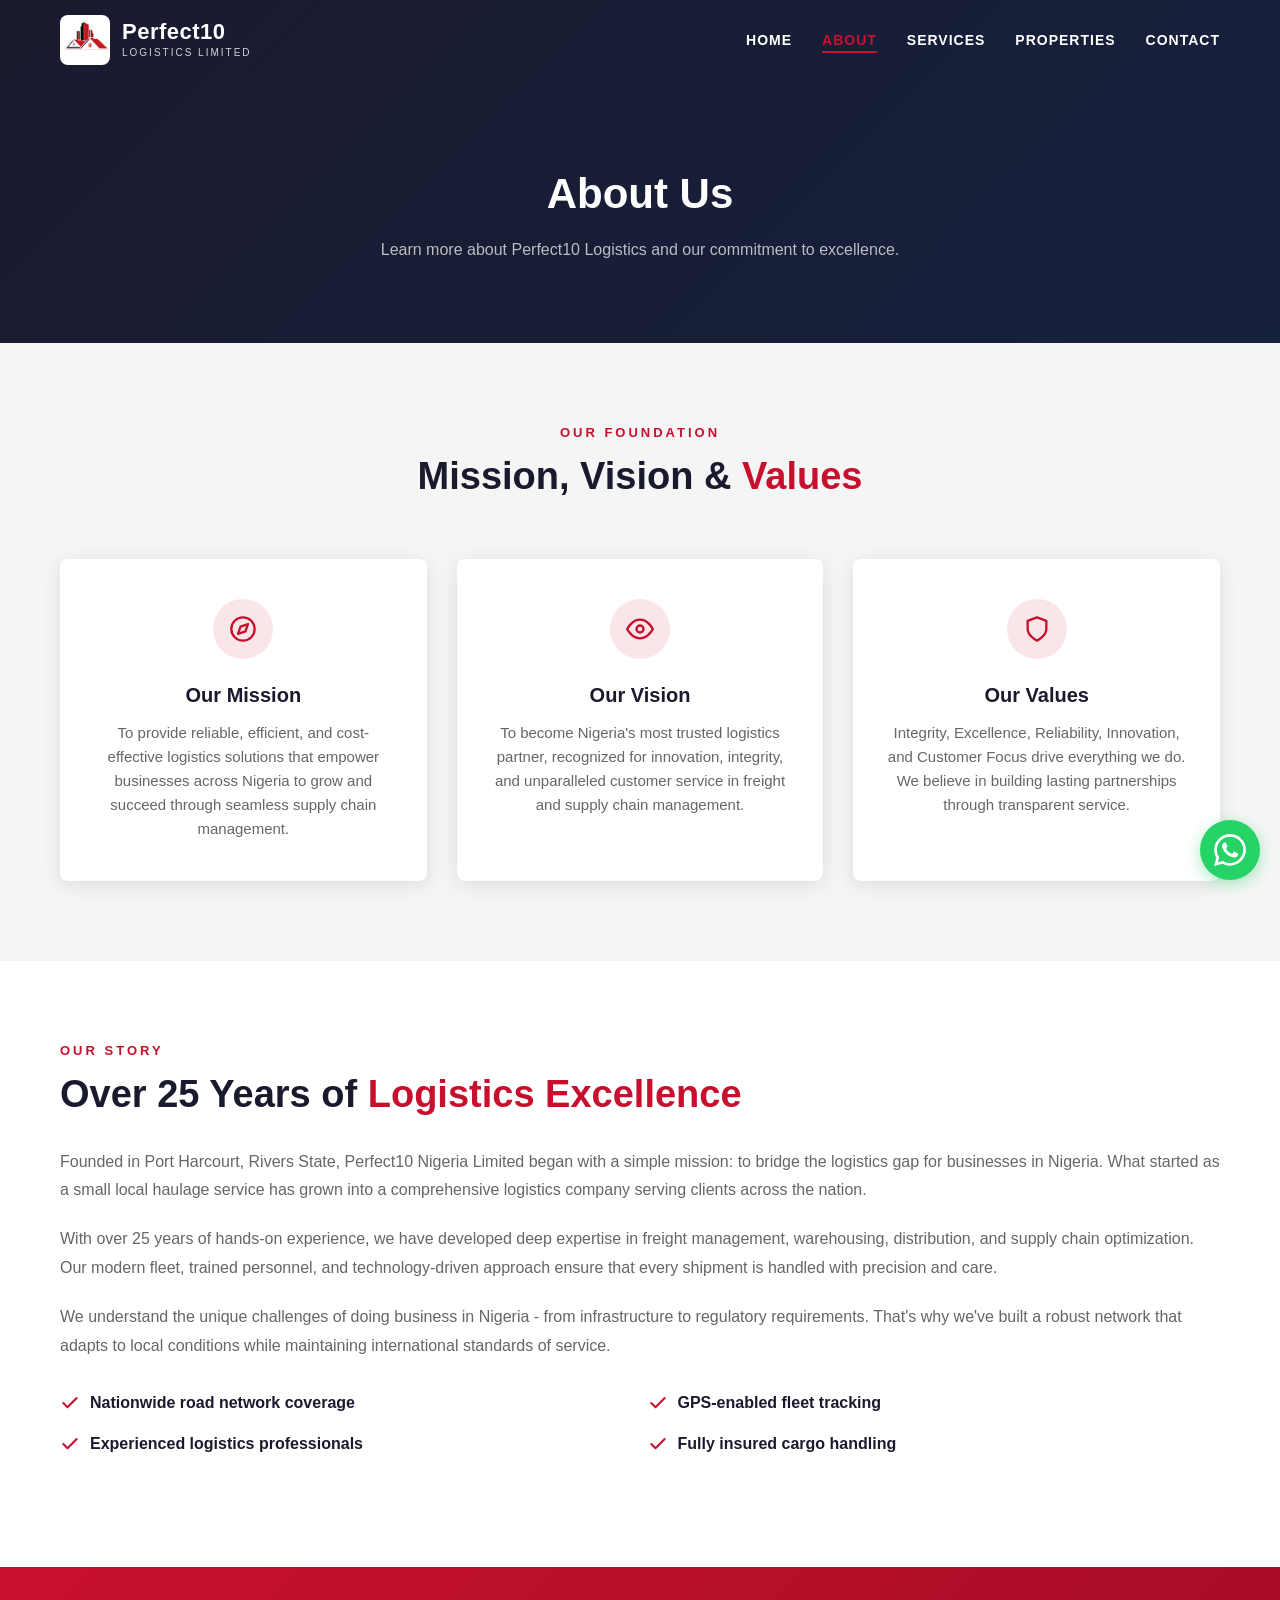
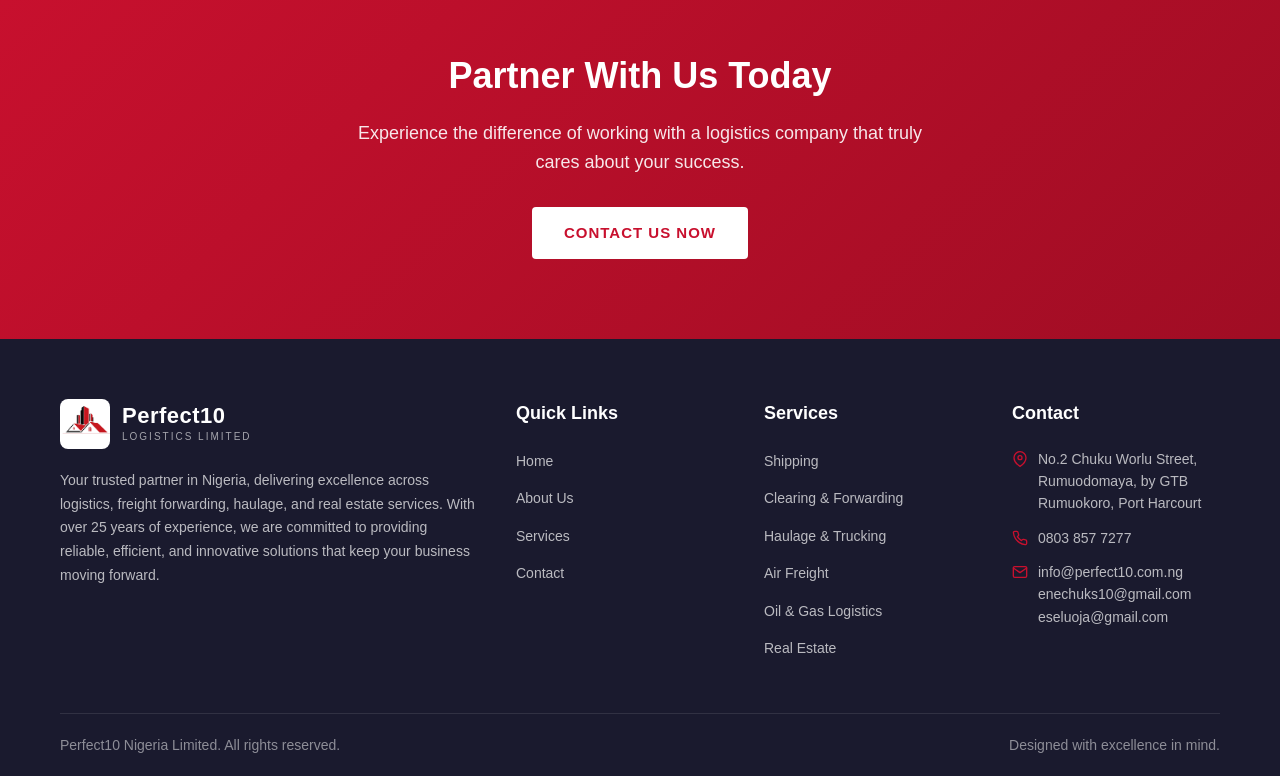
<file: about.html>
<!DOCTYPE html>
<html lang="en">
<head>
  <meta charset="UTF-8">
  <meta name="viewport" content="width=device-width, initial-scale=1.0">
  <title>About Us - Perfect10 Nigeria Limited</title>
  <meta name="description" content="Learn about Perfect10 Nigeria Limited — our mission, vision, and the team behind our reliable logistics and real estate services across Nigeria.">
  <link rel="icon" type="image/x-icon" href="images/favicon.ico">
  <link rel="stylesheet" href="css/style.css">
</head>
<body>

  <!-- Navigation -->
  <nav class="navbar">
    <div class="container">
      <a href="index.html" class="logo">
        <img src="images/logo.png" alt="Perfect10" class="logo-icon">
        <div class="logo-text-wrap">
          <span class="logo-text">Perfect10</span>
          <span class="logo-tagline">Logistics Limited</span>
        </div>
      </a>
      <ul class="nav-links">
        <li><a href="index.html">Home</a></li>
        <li><a href="about.html" class="active">About</a></li>
        <li><a href="services.html">Services</a></li>
        <li><a href="properties.html">Properties</a></li>
        <li><a href="contact.html">Contact</a></li>
      </ul>
      <button class="mobile-menu-btn" aria-label="Toggle menu">
        <span></span>
        <span></span>
        <span></span>
      </button>
    </div>
  </nav>

  <!-- Page Banner -->
  <section class="page-banner">
    <div class="container">
      <h1>About Us</h1>
      <p>Learn more about Perfect10 Logistics and our commitment to excellence.</p>
    </div>
  </section>

  <!-- Mission/Vision/Values -->
  <section class="mission-section section-padding">
    <div class="container">
      <div class="section-header reveal">
        <div class="section-label">Our Foundation</div>
        <h2 class="section-title">Mission, Vision &amp; <span>Values</span></h2>
      </div>
      <div class="mission-grid">
        <div class="mission-card reveal">
          <div class="icon">
            <svg viewBox="0 0 24 24" fill="none" stroke="currentColor" stroke-width="2" stroke-linecap="round" stroke-linejoin="round"><circle cx="12" cy="12" r="10"></circle><polygon points="16.24 7.76 14.12 14.12 7.76 16.24 9.88 9.88 16.24 7.76"></polygon></svg>
          </div>
          <h3>Our Mission</h3>
          <p>To provide reliable, efficient, and cost-effective logistics solutions that empower businesses across Nigeria to grow and succeed through seamless supply chain management.</p>
        </div>
        <div class="mission-card reveal">
          <div class="icon">
            <svg viewBox="0 0 24 24" fill="none" stroke="currentColor" stroke-width="2" stroke-linecap="round" stroke-linejoin="round"><path d="M1 12s4-8 11-8 11 8 11 8-4 8-11 8-11-8-11-8z"></path><circle cx="12" cy="12" r="3"></circle></svg>
          </div>
          <h3>Our Vision</h3>
          <p>To become Nigeria's most trusted logistics partner, recognized for innovation, integrity, and unparalleled customer service in freight and supply chain management.</p>
        </div>
        <div class="mission-card reveal">
          <div class="icon">
            <svg viewBox="0 0 24 24" fill="none" stroke="currentColor" stroke-width="2" stroke-linecap="round" stroke-linejoin="round"><path d="M12 22s8-4 8-10V5l-8-3-8 3v7c0 6 8 10 8 10z"></path></svg>
          </div>
          <h3>Our Values</h3>
          <p>Integrity, Excellence, Reliability, Innovation, and Customer Focus drive everything we do. We believe in building lasting partnerships through transparent service.</p>
        </div>
      </div>
    </div>
  </section>

  <!-- About Detail -->
  <section class="about-section section-padding">
    <div class="container">
      <div class="about-content reveal">
        <div class="section-header left">
          <div class="section-label">Our Story</div>
          <h2 class="section-title">Over 25 Years of <span>Logistics Excellence</span></h2>
        </div>
        <p class="about-text">Founded in Port Harcourt, Rivers State, Perfect10 Nigeria Limited began with a simple mission: to bridge the logistics gap for businesses in Nigeria. What started as a small local haulage service has grown into a comprehensive logistics company serving clients across the nation.</p>
        <p class="about-text">With over 25 years of hands-on experience, we have developed deep expertise in freight management, warehousing, distribution, and supply chain optimization. Our modern fleet, trained personnel, and technology-driven approach ensure that every shipment is handled with precision and care.</p>
        <p class="about-text">We understand the unique challenges of doing business in Nigeria - from infrastructure to regulatory requirements. That's why we've built a robust network that adapts to local conditions while maintaining international standards of service.</p>
        <div class="about-features">
          <div class="about-feature-item">
            <svg viewBox="0 0 24 24" fill="none" stroke="currentColor" stroke-width="2.5" stroke-linecap="round" stroke-linejoin="round"><polyline points="20 6 9 17 4 12"></polyline></svg>
            Nationwide road network coverage
          </div>
          <div class="about-feature-item">
            <svg viewBox="0 0 24 24" fill="none" stroke="currentColor" stroke-width="2.5" stroke-linecap="round" stroke-linejoin="round"><polyline points="20 6 9 17 4 12"></polyline></svg>
            GPS-enabled fleet tracking
          </div>
          <div class="about-feature-item">
            <svg viewBox="0 0 24 24" fill="none" stroke="currentColor" stroke-width="2.5" stroke-linecap="round" stroke-linejoin="round"><polyline points="20 6 9 17 4 12"></polyline></svg>
            Experienced logistics professionals
          </div>
          <div class="about-feature-item">
            <svg viewBox="0 0 24 24" fill="none" stroke="currentColor" stroke-width="2.5" stroke-linecap="round" stroke-linejoin="round"><polyline points="20 6 9 17 4 12"></polyline></svg>
            Fully insured cargo handling
          </div>
        </div>
      </div>
    </div>
  </section>

  <!-- CTA -->
  <section class="cta-section">
    <div class="container">
      <h2 class="cta-title">Partner With Us Today</h2>
      <p class="cta-desc">Experience the difference of working with a logistics company that truly cares about your success.</p>
      <a href="contact.html" class="btn">Contact Us Now</a>
    </div>
  </section>

  <!-- Footer -->
  <footer class="footer">
    <div class="container">
      <div class="footer-grid">
        <div class="footer-brand">
          <a href="index.html" class="logo">
            <img src="images/logo.png" alt="Perfect10" class="logo-icon">
            <div class="logo-text-wrap">
              <span class="logo-text">Perfect10</span>
              <span class="logo-tagline">Logistics Limited</span>
            </div>
          </a>
          <p>Your trusted partner in Nigeria, delivering excellence across logistics, freight forwarding, haulage, and real estate services. With over 25 years of experience, we are committed to providing reliable, efficient, and innovative solutions that keep your business moving forward.</p>
        </div>
        <div class="footer-col">
          <h4 class="footer-title">Quick Links</h4>
          <ul class="footer-links">
            <li><a href="index.html">Home</a></li>
            <li><a href="about.html">About Us</a></li>
            <li><a href="services.html">Services</a></li>
            <li><a href="contact.html">Contact</a></li>
          </ul>
        </div>
        <div class="footer-col">
          <h4 class="footer-title">Services</h4>
          <ul class="footer-links">
            <li><a href="services.html">Shipping</a></li>
            <li><a href="services.html">Clearing &amp; Forwarding</a></li>
            <li><a href="services.html">Haulage &amp; Trucking</a></li>
            <li><a href="services.html">Air Freight</a></li>
            <li><a href="services.html">Oil &amp; Gas Logistics</a></li>
            <li><a href="services.html">Real Estate</a></li>
          </ul>
        </div>
        <div class="footer-col">
          <h4 class="footer-title">Contact</h4>
          <ul class="footer-contact">
            <li>
              <svg viewBox="0 0 24 24" fill="none" stroke="currentColor" stroke-width="2" stroke-linecap="round" stroke-linejoin="round"><path d="M21 10c0 7-9 13-9 13s-9-6-9-13a9 9 0 0 1 18 0z"></path><circle cx="12" cy="10" r="3"></circle></svg>
              No.2 Chuku Worlu Street, Rumuodomaya, by GTB Rumuokoro, Port Harcourt
            </li>
            <li>
              <svg viewBox="0 0 24 24" fill="none" stroke="currentColor" stroke-width="2" stroke-linecap="round" stroke-linejoin="round"><path d="M22 16.92v3a2 2 0 0 1-2.18 2 19.79 19.79 0 0 1-8.63-3.07 19.5 19.5 0 0 1-6-6 19.79 19.79 0 0 1-3.07-8.67A2 2 0 0 1 4.11 2h3a2 2 0 0 1 2 1.72 12.84 12.84 0 0 0 .7 2.81 2 2 0 0 1-.45 2.11L8.09 9.91a16 16 0 0 0 6 6l1.27-1.27a2 2 0 0 1 2.11-.45 12.84 12.84 0 0 0 2.81.7A2 2 0 0 1 22 16.92z"></path></svg>
              0803 857 7277
            </li>
            <li>
              <svg viewBox="0 0 24 24" fill="none" stroke="currentColor" stroke-width="2" stroke-linecap="round" stroke-linejoin="round"><path d="M4 4h16c1.1 0 2 .9 2 2v12c0 1.1-.9 2-2 2H4c-1.1 0-2-.9-2-2V6c0-1.1.9-2 2-2z"></path><polyline points="22,6 12,13 2,6"></polyline></svg>
              info@perfect10.com.ng<br>enechuks10@gmail.com<br>eseluoja@gmail.com
            </li>
          </ul>
        </div>
      </div>
      <div class="footer-bottom">
        <p> Perfect10 Nigeria Limited. All rights reserved.</p>
        <p>Designed with excellence in mind.</p>
      </div>
    </div>
  </footer>

  <a href="https://wa.me/2348038577277" target="_blank" class="whatsapp-btn" aria-label="Chat on WhatsApp">
    <svg viewBox="0 0 24 24" fill="currentColor"><path d="M17.472 14.382c-.297-.149-1.758-.867-2.03-.967-.273-.099-.471-.148-.67.15-.197.297-.767.966-.94 1.164-.173.199-.347.223-.644.075-.297-.15-1.255-.463-2.39-1.475-.883-.788-1.48-1.761-1.653-2.059-.173-.297-.018-.458.13-.606.134-.133.298-.347.446-.52.149-.174.198-.298.298-.497.099-.198.05-.371-.025-.52-.075-.149-.669-1.612-.916-2.207-.242-.579-.487-.5-.669-.51-.173-.008-.371-.01-.57-.01-.198 0-.52.074-.792.372-.272.297-1.04 1.016-1.04 2.479 0 1.462 1.065 2.875 1.213 3.074.149.198 2.096 3.2 5.077 4.487.709.306 1.262.489 1.694.625.712.227 1.36.195 1.871.118.571-.085 1.758-.719 2.006-1.413.248-.694.248-1.289.173-1.413-.074-.124-.272-.198-.57-.347m-5.421 7.403h-.004a9.87 9.87 0 01-5.031-1.378l-.361-.214-3.741.982.998-3.648-.235-.374a9.86 9.86 0 01-1.51-5.26c.001-5.45 4.436-9.884 9.888-9.884 2.64 0 5.122 1.03 6.988 2.898a9.825 9.825 0 012.893 6.994c-.003 5.45-4.437 9.884-9.885 9.884m8.413-18.297A11.815 11.815 0 0012.05 0C5.495 0 .16 5.335.157 11.892c0 2.096.547 4.142 1.588 5.945L.057 24l6.305-1.654a11.882 11.882 0 005.683 1.448h.005c6.554 0 11.89-5.335 11.893-11.893a11.821 11.821 0 00-3.48-8.413z"/></svg>
  </a>

  <script src="js/main.js"></script>
</body>
</html>
</file>
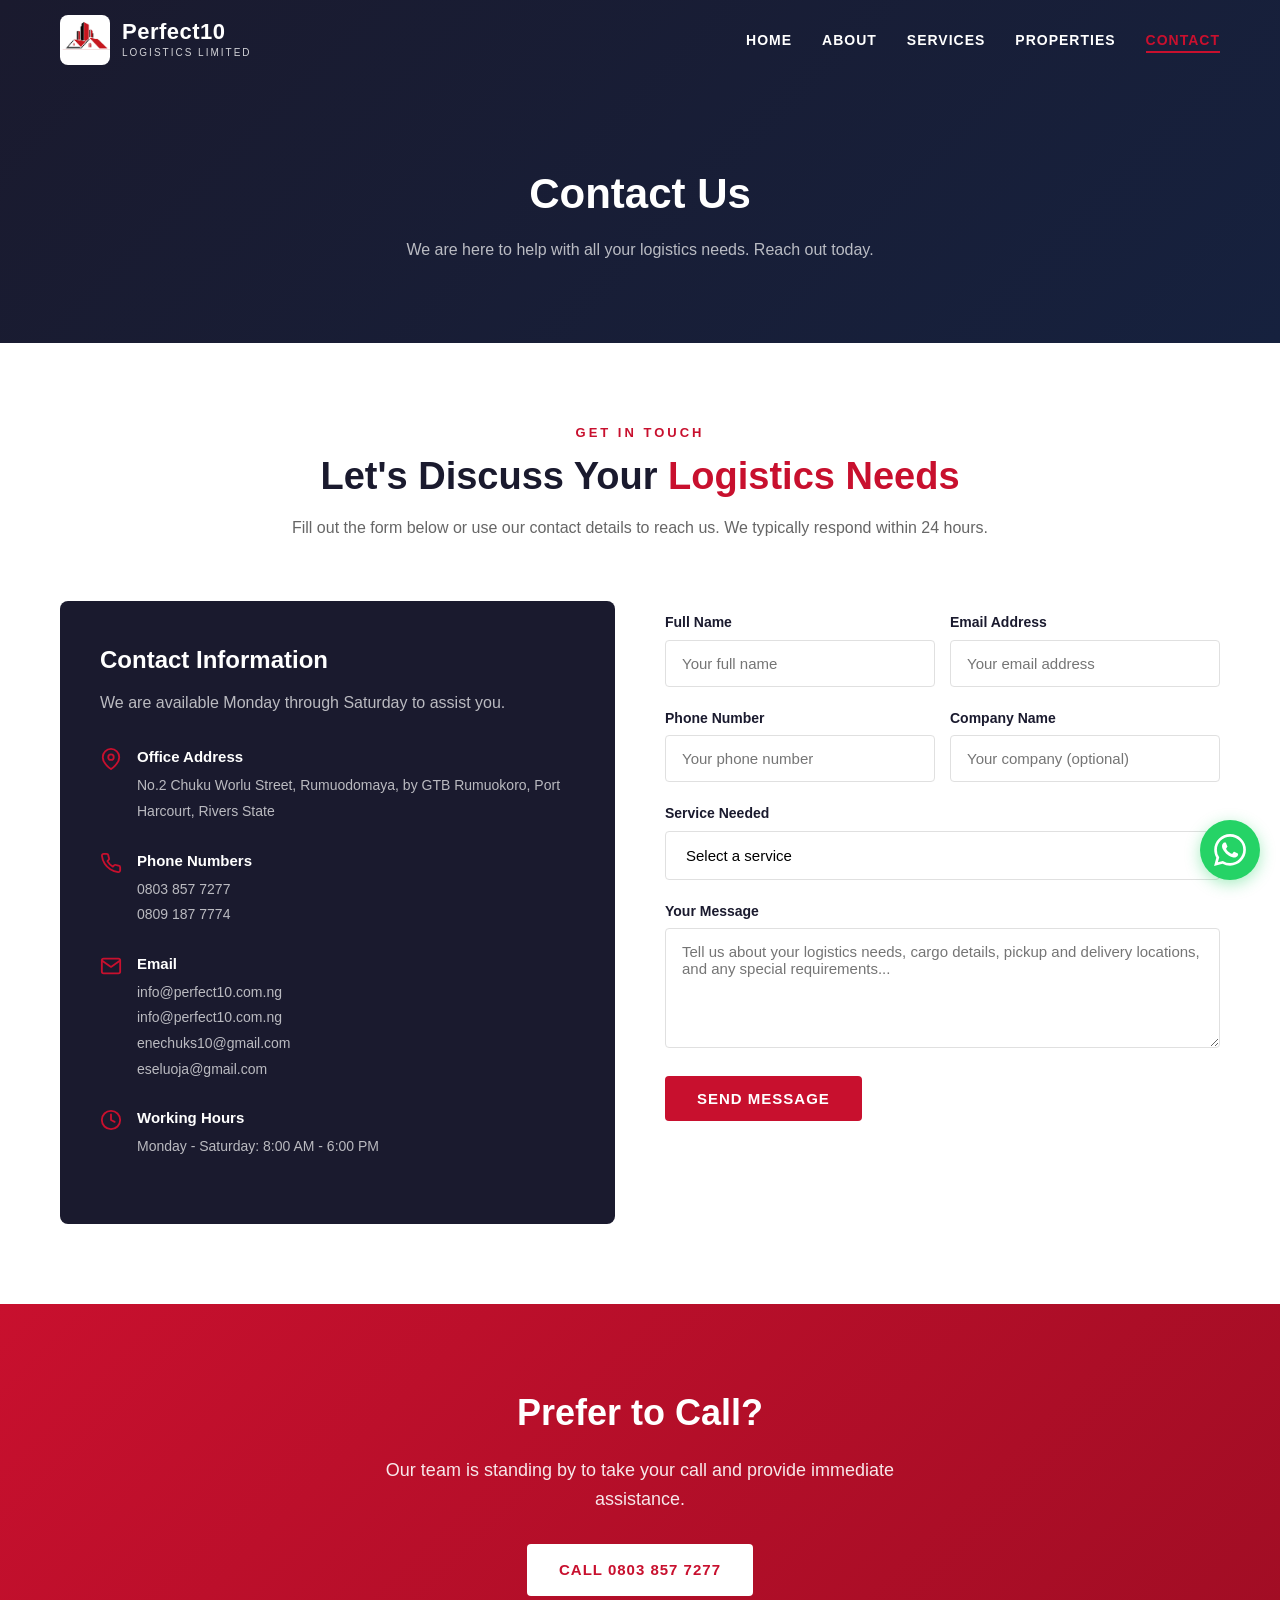
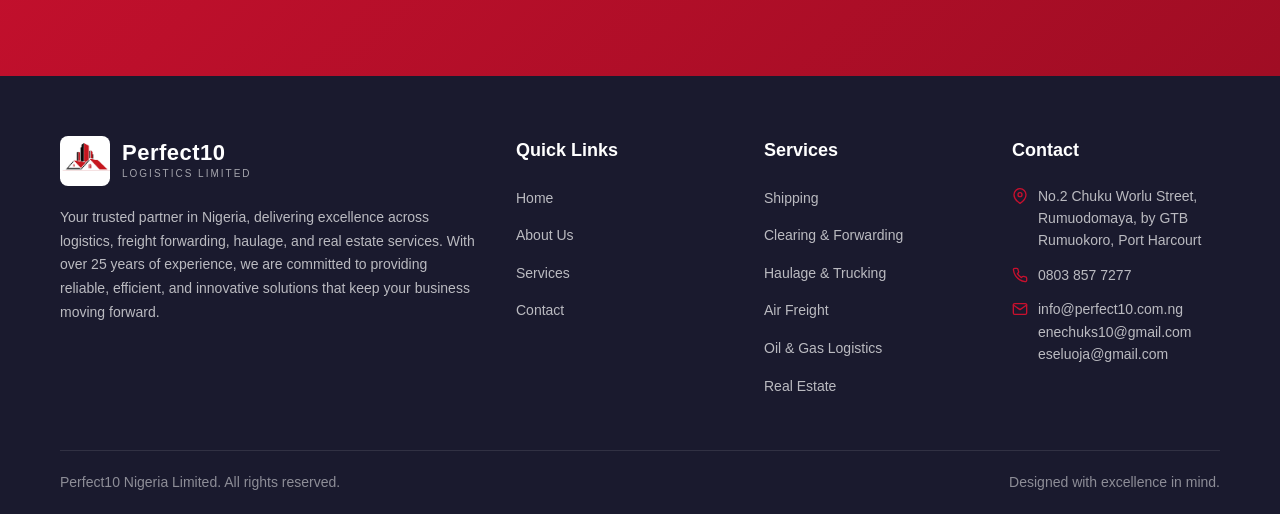
<file: contact.html>
<!DOCTYPE html>
<html lang="en">
<head>
  <meta charset="UTF-8">
  <meta name="viewport" content="width=device-width, initial-scale=1.0">
  <title>Contact Us - Perfect10 Nigeria Limited</title>
  <meta name="description" content="Contact Perfect10 Nigeria Limited for logistics, freight, and real estate inquiries. Based in Port Harcourt, Rivers State, serving all of Nigeria.">
  <link rel="stylesheet" href="css/style.css">
</head>
<body>

  <!-- Navigation -->
  <nav class="navbar">
    <div class="container">
      <a href="index.html" class="logo">
        <img src="images/logo.png" alt="Perfect10" class="logo-icon">
        <div class="logo-text-wrap">
          <span class="logo-text">Perfect10</span>
          <span class="logo-tagline">Logistics Limited</span>
        </div>
      </a>
      <ul class="nav-links">
        <li><a href="index.html">Home</a></li>
        <li><a href="about.html">About</a></li>
        <li><a href="services.html">Services</a></li>
        <li><a href="properties.html">Properties</a></li>
        <li><a href="contact.html" class="active">Contact</a></li>
      </ul>
      <button class="mobile-menu-btn" aria-label="Toggle menu">
        <span></span>
        <span></span>
        <span></span>
      </button>
    </div>
  </nav>

  <!-- Page Banner -->
  <section class="page-banner">
    <div class="container">
      <h1>Contact Us</h1>
      <p>We are here to help with all your logistics needs. Reach out today.</p>
    </div>
  </section>

  <!-- Contact Section -->
  <section class="contact-section section-padding">
    <div class="container">
      <div class="section-header reveal">
        <div class="section-label">Get In Touch</div>
        <h2 class="section-title">Let's Discuss Your <span>Logistics Needs</span></h2>
        <p class="section-desc">Fill out the form below or use our contact details to reach us. We typically respond within 24 hours.</p>
      </div>
      <div class="contact-grid">
        <div class="contact-info-card reveal">
          <h3>Contact Information</h3>
          <p class="sub">We are available Monday through Saturday to assist you.</p>
          <div class="contact-item">
            <svg viewBox="0 0 24 24" fill="none" stroke="currentColor" stroke-width="2" stroke-linecap="round" stroke-linejoin="round"><path d="M21 10c0 7-9 13-9 13s-9-6-9-13a9 9 0 0 1 18 0z"></path><circle cx="12" cy="10" r="3"></circle></svg>
            <div>
              <strong>Office Address</strong>
              <span>No.2 Chuku Worlu Street, Rumuodomaya, by GTB Rumuokoro, Port Harcourt, Rivers State</span>
            </div>
          </div>
          <div class="contact-item">
            <svg viewBox="0 0 24 24" fill="none" stroke="currentColor" stroke-width="2" stroke-linecap="round" stroke-linejoin="round"><path d="M22 16.92v3a2 2 0 0 1-2.18 2 19.79 19.79 0 0 1-8.63-3.07 19.5 19.5 0 0 1-6-6 19.79 19.79 0 0 1-3.07-8.67A2 2 0 0 1 4.11 2h3a2 2 0 0 1 2 1.72 12.84 12.84 0 0 0 .7 2.81 2 2 0 0 1-.45 2.11L8.09 9.91a16 16 0 0 0 6 6l1.27-1.27a2 2 0 0 1 2.11-.45 12.84 12.84 0 0 0 2.81.7A2 2 0 0 1 22 16.92z"></path></svg>
            <div>
              <strong>Phone Numbers</strong>
              <span>0803 857 7277<br>0809 187 7774</span>
            </div>
          </div>
          <div class="contact-item">
            <svg viewBox="0 0 24 24" fill="none" stroke="currentColor" stroke-width="2" stroke-linecap="round" stroke-linejoin="round"><path d="M4 4h16c1.1 0 2 .9 2 2v12c0 1.1-.9 2-2 2H4c-1.1 0-2-.9-2-2V6c0-1.1.9-2 2-2z"></path><polyline points="22,6 12,13 2,6"></polyline></svg>
            <div>
              <strong>Email</strong>
              <span>info@perfect10.com.ng<br>info@perfect10.com.ng<br>enechuks10@gmail.com<br>eseluoja@gmail.com</span>
            </div>
          </div>
          <div class="contact-item">
            <svg viewBox="0 0 24 24" fill="none" stroke="currentColor" stroke-width="2" stroke-linecap="round" stroke-linejoin="round"><circle cx="12" cy="12" r="10"></circle><polyline points="12 6 12 12 16 14"></polyline></svg>
            <div>
              <strong>Working Hours</strong>
              <span>Monday - Saturday: 8:00 AM - 6:00 PM</span>
            </div>
          </div>
        </div>
        <div class="contact-form-wrap reveal">
          <form id="contactForm">
            <div class="form-row">
              <div class="form-group">
                <label for="name">Full Name</label>
                <input type="text" id="name" name="name" placeholder="Your full name" required>
              </div>
              <div class="form-group">
                <label for="email">Email Address</label>
                <input type="email" id="email" name="email" placeholder="Your email address" required>
              </div>
            </div>
            <div class="form-row">
              <div class="form-group">
                <label for="phone">Phone Number</label>
                <input type="tel" id="phone" name="phone" placeholder="Your phone number">
              </div>
              <div class="form-group">
                <label for="company">Company Name</label>
                <input type="text" id="company" name="company" placeholder="Your company (optional)">
              </div>
            </div>
            <div class="form-group">
              <label for="service">Service Needed</label>
              <select id="service" name="service">
                <option value="">Select a service</option>
                <option value="shipping">Shipping</option>
                <option value="clearing">Clearing &amp; Forwarding</option>
                <option value="haulage">Haulage</option>
                <option value="oilgas">Oil &amp; Gas Logistics</option>
                <option value="airfreight">Air Freight</option>
                <option value="bonded">Bonded Terminal</option>
                <option value="realestate">Real Estate</option>
                <option value="landverification">Land Verification</option>
                <option value="propertyacquisition">Property Acquisition</option>
                <option value="other">Other / General Inquiry</option>
              </select>
            </div>
            <div class="form-group">
              <label for="message">Your Message</label>
              <textarea id="message" name="message" placeholder="Tell us about your logistics needs, cargo details, pickup and delivery locations, and any special requirements..." required></textarea>
            </div>
            <button type="submit" class="btn btn-primary">Send Message</button>
          </form>
        </div>
      </div>
    </div>
  </section>

  <!-- CTA -->
  <section class="cta-section">
    <div class="container">
      <h2 class="cta-title">Prefer to Call?</h2>
      <p class="cta-desc">Our team is standing by to take your call and provide immediate assistance.</p>
      <a href="tel:+2348038577277" class="btn">Call 0803 857 7277</a>
    </div>
  </section>

  <!-- Footer -->
  <footer class="footer">
    <div class="container">
      <div class="footer-grid">
        <div class="footer-brand">
          <a href="index.html" class="logo">
            <img src="images/logo.png" alt="Perfect10" class="logo-icon">
            <div class="logo-text-wrap">
              <span class="logo-text">Perfect10</span>
              <span class="logo-tagline">Logistics Limited</span>
            </div>
          </a>
          <p>Your trusted partner in Nigeria, delivering excellence across logistics, freight forwarding, haulage, and real estate services. With over 25 years of experience, we are committed to providing reliable, efficient, and innovative solutions that keep your business moving forward.</p>
        </div>
        <div class="footer-col">
          <h4 class="footer-title">Quick Links</h4>
          <ul class="footer-links">
            <li><a href="index.html">Home</a></li>
            <li><a href="about.html">About Us</a></li>
            <li><a href="services.html">Services</a></li>
            <li><a href="contact.html">Contact</a></li>
          </ul>
        </div>
        <div class="footer-col">
          <h4 class="footer-title">Services</h4>
          <ul class="footer-links">
            <li><a href="services.html">Shipping</a></li>
            <li><a href="services.html">Clearing &amp; Forwarding</a></li>
            <li><a href="services.html">Haulage &amp; Trucking</a></li>
            <li><a href="services.html">Air Freight</a></li>
            <li><a href="services.html">Oil &amp; Gas Logistics</a></li>
            <li><a href="services.html">Real Estate</a></li>
          </ul>
        </div>
        <div class="footer-col">
          <h4 class="footer-title">Contact</h4>
          <ul class="footer-contact">
            <li>
              <svg viewBox="0 0 24 24" fill="none" stroke="currentColor" stroke-width="2" stroke-linecap="round" stroke-linejoin="round"><path d="M21 10c0 7-9 13-9 13s-9-6-9-13a9 9 0 0 1 18 0z"></path><circle cx="12" cy="10" r="3"></circle></svg>
              No.2 Chuku Worlu Street, Rumuodomaya, by GTB Rumuokoro, Port Harcourt
            </li>
            <li>
              <svg viewBox="0 0 24 24" fill="none" stroke="currentColor" stroke-width="2" stroke-linecap="round" stroke-linejoin="round"><path d="M22 16.92v3a2 2 0 0 1-2.18 2 19.79 19.79 0 0 1-8.63-3.07 19.5 19.5 0 0 1-6-6 19.79 19.79 0 0 1-3.07-8.67A2 2 0 0 1 4.11 2h3a2 2 0 0 1 2 1.72 12.84 12.84 0 0 0 .7 2.81 2 2 0 0 1-.45 2.11L8.09 9.91a16 16 0 0 0 6 6l1.27-1.27a2 2 0 0 1 2.11-.45 12.84 12.84 0 0 0 2.81.7A2 2 0 0 1 22 16.92z"></path></svg>
              0803 857 7277
            </li>
            <li>
              <svg viewBox="0 0 24 24" fill="none" stroke="currentColor" stroke-width="2" stroke-linecap="round" stroke-linejoin="round"><path d="M4 4h16c1.1 0 2 .9 2 2v12c0 1.1-.9 2-2 2H4c-1.1 0-2-.9-2-2V6c0-1.1.9-2 2-2z"></path><polyline points="22,6 12,13 2,6"></polyline></svg>
              info@perfect10.com.ng<br>enechuks10@gmail.com<br>eseluoja@gmail.com
            </li>
          </ul>
        </div>
      </div>
      <div class="footer-bottom">
        <p> Perfect10 Nigeria Limited. All rights reserved.</p>
        <p>Designed with excellence in mind.</p>
      </div>
    </div>
  </footer>

  <a href="https://wa.me/2348038577277" target="_blank" class="whatsapp-btn" aria-label="Chat on WhatsApp">
    <svg viewBox="0 0 24 24" fill="currentColor"><path d="M17.472 14.382c-.297-.149-1.758-.867-2.03-.967-.273-.099-.471-.148-.67.15-.197.297-.767.966-.94 1.164-.173.199-.347.223-.644.075-.297-.15-1.255-.463-2.39-1.475-.883-.788-1.48-1.761-1.653-2.059-.173-.297-.018-.458.13-.606.134-.133.298-.347.446-.52.149-.174.198-.298.298-.497.099-.198.05-.371-.025-.52-.075-.149-.669-1.612-.916-2.207-.242-.579-.487-.5-.669-.51-.173-.008-.371-.01-.57-.01-.198 0-.52.074-.792.372-.272.297-1.04 1.016-1.04 2.479 0 1.462 1.065 2.875 1.213 3.074.149.198 2.096 3.2 5.077 4.487.709.306 1.262.489 1.694.625.712.227 1.36.195 1.871.118.571-.085 1.758-.719 2.006-1.413.248-.694.248-1.289.173-1.413-.074-.124-.272-.198-.57-.347m-5.421 7.403h-.004a9.87 9.87 0 01-5.031-1.378l-.361-.214-3.741.982.998-3.648-.235-.374a9.86 9.86 0 01-1.51-5.26c.001-5.45 4.436-9.884 9.888-9.884 2.64 0 5.122 1.03 6.988 2.898a9.825 9.825 0 012.893 6.994c-.003 5.45-4.437 9.884-9.885 9.884m8.413-18.297A11.815 11.815 0 0012.05 0C5.495 0 .16 5.335.157 11.892c0 2.096.547 4.142 1.588 5.945L.057 24l6.305-1.654a11.882 11.882 0 005.683 1.448h.005c6.554 0 11.89-5.335 11.893-11.893a11.821 11.821 0 00-3.48-8.413z"/></svg>
  </a>

  <script src="js/main.js"></script>
</body>
</html>
</file>
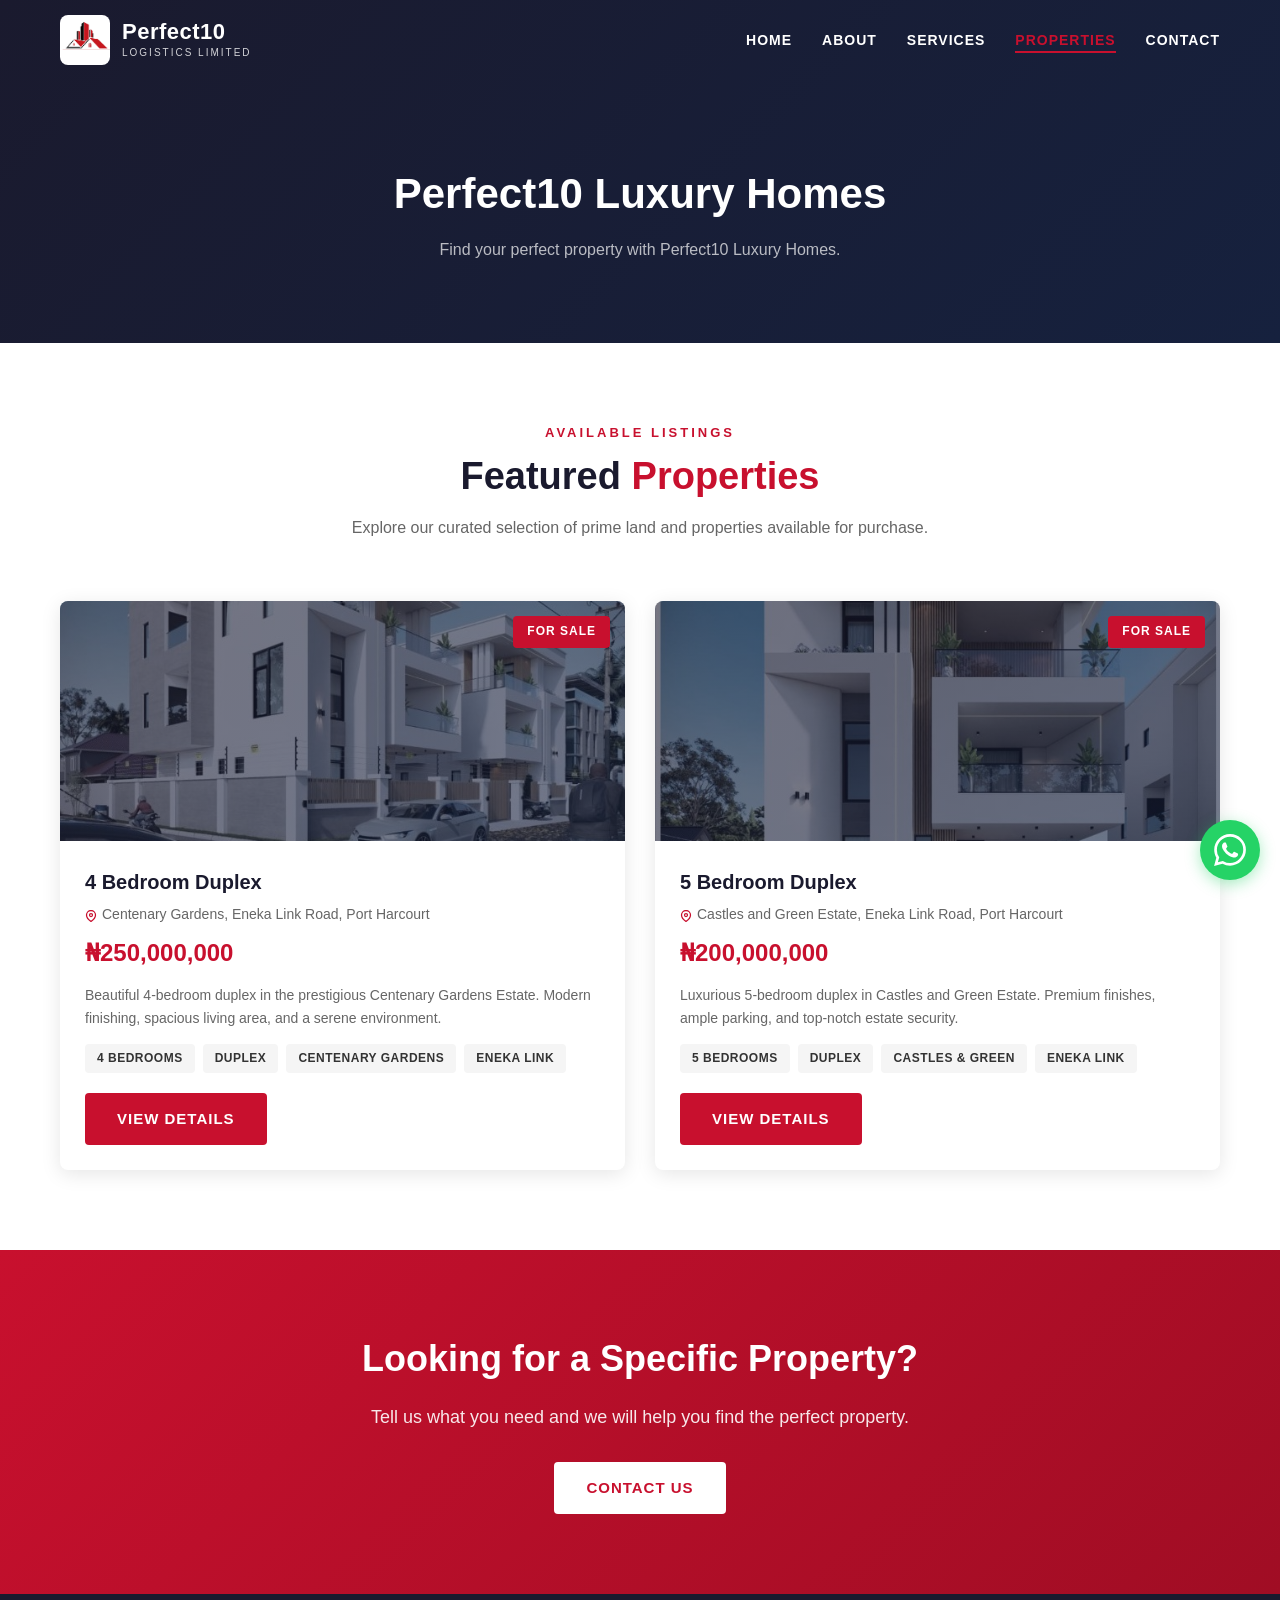
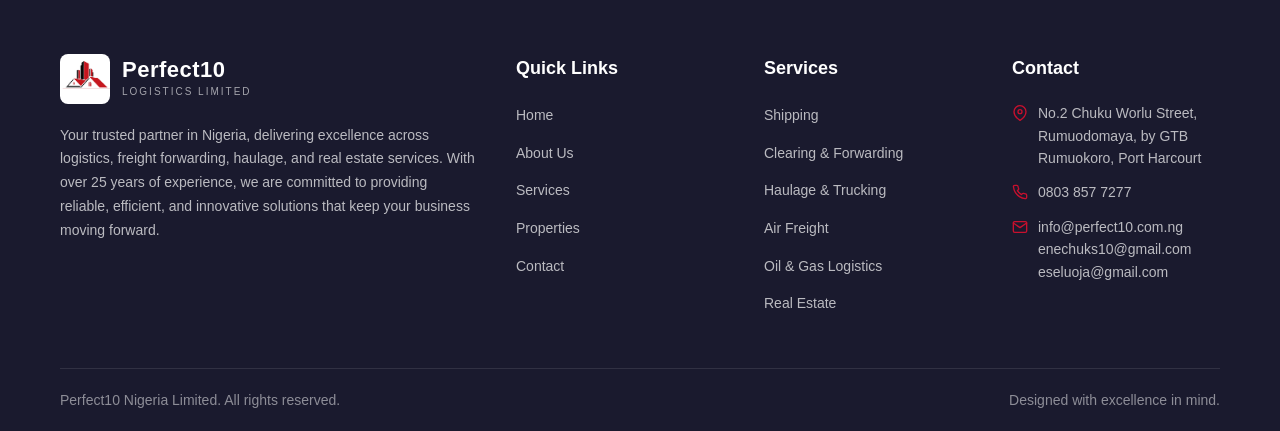
<file: properties.html>
<!DOCTYPE html>
<html lang="en">
<head>
  <meta charset="UTF-8">
  <meta name="viewport" content="width=device-width, initial-scale=1.0">
  <title>Properties for Sale - Perfect10 Nigeria Limited</title>
  <meta name="description" content="Browse properties for sale through Perfect10 Luxury Homes. Land, residential, and commercial properties available across Nigeria.">
  <link rel="icon" type="image/x-icon" href="images/favicon.ico">
  <link rel="stylesheet" href="css/style.css">
</head>
<body>

  <!-- Navigation -->
  <nav class="navbar">
    <div class="container">
      <a href="index.html" class="logo">
        <img src="images/logo.png" alt="Perfect10" class="logo-icon">
        <div class="logo-text-wrap">
          <span class="logo-text">Perfect10</span>
          <span class="logo-tagline">Logistics Limited</span>
        </div>
      </a>
      <ul class="nav-links">
        <li><a href="index.html">Home</a></li>
        <li><a href="about.html">About</a></li>
        <li><a href="services.html">Services</a></li>
        <li><a href="properties.html" class="active">Properties</a></li>
        <li><a href="contact.html">Contact</a></li>
      </ul>
      <button class="mobile-menu-btn" aria-label="Toggle menu">
        <span></span>
        <span></span>
        <span></span>
      </button>
    </div>
  </nav>

  <!-- Page Banner -->
  <section class="page-banner">
    <div class="container">
      <h1>Perfect10 Luxury Homes</h1>
      <p>Find your perfect property with Perfect10 Luxury Homes.</p>
    </div>
  </section>

  <!-- Properties Grid -->
  <section class="section-padding">
    <div class="container">
      <div class="section-header reveal">
        <div class="section-label">Available Listings</div>
        <h2 class="section-title">Featured <span>Properties</span></h2>
        <p class="section-desc">Explore our curated selection of prime land and properties available for purchase.</p>
      </div>
      <div class="properties-grid">
        <div class="property-card reveal">
          <a href="property-4bedroom.html" class="property-link">
            <div class="property-img" style="background: linear-gradient(135deg, rgba(26,26,46,0.6), rgba(22,33,62,0.6)), url('images/4 bedroom.jpeg'); background-size: cover; background-position: center;">
              <span class="property-tag">For Sale</span>
            </div>
            <div class="property-info">
              <h3 class="property-title">4 Bedroom Duplex</h3>
              <p class="property-location">Centenary Gardens, Eneka Link Road, Port Harcourt</p>
              <p class="property-price">&#x20A6;250,000,000</p>
              <p class="property-desc">Beautiful 4-bedroom duplex in the prestigious Centenary Gardens Estate. Modern finishing, spacious living area, and a serene environment.</p>
              <ul class="property-features">
                <li>4 Bedrooms</li>
                <li>Duplex</li>
                <li>Centenary Gardens</li>
                <li>Eneka Link</li>
              </ul>
              <span class="btn btn-primary">View Details</span>
            </div>
          </a>
        </div>
        <div class="property-card reveal">
          <a href="property-5bedroom.html" class="property-link">
            <div class="property-img" style="background: linear-gradient(135deg, rgba(26,26,46,0.6), rgba(22,33,62,0.6)), url('images/5 bedrrom.jpeg'); background-size: cover; background-position: center;">
              <span class="property-tag">For Sale</span>
            </div>
            <div class="property-info">
              <h3 class="property-title">5 Bedroom Duplex</h3>
              <p class="property-location">Castles and Green Estate, Eneka Link Road, Port Harcourt</p>
              <p class="property-price">&#x20A6;200,000,000</p>
              <p class="property-desc">Luxurious 5-bedroom duplex in Castles and Green Estate. Premium finishes, ample parking, and top-notch estate security.</p>
              <ul class="property-features">
                <li>5 Bedrooms</li>
                <li>Duplex</li>
                <li>Castles &amp; Green</li>
                <li>Eneka Link</li>
              </ul>
              <span class="btn btn-primary">View Details</span>
            </div>
          </a>
        </div>
      </div>
    </div>
  </section>

  <!-- CTA -->
  <section class="cta-section">
    <div class="container">
      <h2 class="cta-title">Looking for a Specific Property?</h2>
      <p class="cta-desc">Tell us what you need and we will help you find the perfect property.</p>
      <a href="contact.html" class="btn">Contact Us</a>
    </div>
  </section>

  <!-- Footer -->
  <footer class="footer">
    <div class="container">
      <div class="footer-grid">
        <div class="footer-brand">
          <a href="index.html" class="logo">
            <img src="images/logo.png" alt="Perfect10" class="logo-icon">
            <div class="logo-text-wrap">
              <span class="logo-text">Perfect10</span>
              <span class="logo-tagline">Logistics Limited</span>
            </div>
          </a>
          <p>Your trusted partner in Nigeria, delivering excellence across logistics, freight forwarding, haulage, and real estate services. With over 25 years of experience, we are committed to providing reliable, efficient, and innovative solutions that keep your business moving forward.</p>
        </div>
        <div class="footer-col">
          <h4 class="footer-title">Quick Links</h4>
          <ul class="footer-links">
            <li><a href="index.html">Home</a></li>
            <li><a href="about.html">About Us</a></li>
            <li><a href="services.html">Services</a></li>
            <li><a href="properties.html">Properties</a></li>
            <li><a href="contact.html">Contact</a></li>
          </ul>
        </div>
        <div class="footer-col">
          <h4 class="footer-title">Services</h4>
          <ul class="footer-links">
            <li><a href="services.html">Shipping</a></li>
            <li><a href="services.html">Clearing &amp; Forwarding</a></li>
            <li><a href="services.html">Haulage &amp; Trucking</a></li>
            <li><a href="services.html">Air Freight</a></li>
            <li><a href="services.html">Oil &amp; Gas Logistics</a></li>
            <li><a href="services.html">Real Estate</a></li>
          </ul>
        </div>
        <div class="footer-col">
          <h4 class="footer-title">Contact</h4>
          <ul class="footer-contact">
            <li>
              <svg viewBox="0 0 24 24" fill="none" stroke="currentColor" stroke-width="2" stroke-linecap="round" stroke-linejoin="round"><path d="M21 10c0 7-9 13-9 13s-9-6-9-13a9 9 0 0 1 18 0z"></path><circle cx="12" cy="10" r="3"></circle></svg>
              No.2 Chuku Worlu Street, Rumuodomaya, by GTB Rumuokoro, Port Harcourt
            </li>
            <li>
              <svg viewBox="0 0 24 24" fill="none" stroke="currentColor" stroke-width="2" stroke-linecap="round" stroke-linejoin="round"><path d="M22 16.92v3a2 2 0 0 1-2.18 2 19.79 19.79 0 0 1-8.63-3.07 19.5 19.5 0 0 1-6-6 19.79 19.79 0 0 1-3.07-8.67A2 2 0 0 1 4.11 2h3a2 2 0 0 1 2 1.72 12.84 12.84 0 0 0 .7 2.81 2 2 0 0 1-.45 2.11L8.09 9.91a16 16 0 0 0 6 6l1.27-1.27a2 2 0 0 1 2.11-.45 12.84 12.84 0 0 0 2.81.7A2 2 0 0 1 22 16.92z"></path></svg>
              0803 857 7277
            </li>
            <li>
              <svg viewBox="0 0 24 24" fill="none" stroke="currentColor" stroke-width="2" stroke-linecap="round" stroke-linejoin="round"><path d="M4 4h16c1.1 0 2 .9 2 2v12c0 1.1-.9 2-2 2H4c-1.1 0-2-.9-2-2V6c0-1.1.9-2 2-2z"></path><polyline points="22,6 12,13 2,6"></polyline></svg>
              info@perfect10.com.ng<br>enechuks10@gmail.com<br>eseluoja@gmail.com
            </li>
          </ul>
        </div>
      </div>
      <div class="footer-bottom">
        <p> Perfect10 Nigeria Limited. All rights reserved.</p>
        <p>Designed with excellence in mind.</p>
      </div>
    </div>
  </footer>

  <a href="https://wa.me/2348038577277" target="_blank" class="whatsapp-btn" aria-label="Chat on WhatsApp">
    <svg viewBox="0 0 24 24" fill="currentColor"><path d="M17.472 14.382c-.297-.149-1.758-.867-2.03-.967-.273-.099-.471-.148-.67.15-.197.297-.767.966-.94 1.164-.173.199-.347.223-.644.075-.297-.15-1.255-.463-2.39-1.475-.883-.788-1.48-1.761-1.653-2.059-.173-.297-.018-.458.13-.606.134-.133.298-.347.446-.52.149-.174.198-.298.298-.497.099-.198.05-.371-.025-.52-.075-.149-.669-1.612-.916-2.207-.242-.579-.487-.5-.669-.51-.173-.008-.371-.01-.57-.01-.198 0-.52.074-.792.372-.272.297-1.04 1.016-1.04 2.479 0 1.462 1.065 2.875 1.213 3.074.149.198 2.096 3.2 5.077 4.487.709.306 1.262.489 1.694.625.712.227 1.36.195 1.871.118.571-.085 1.758-.719 2.006-1.413.248-.694.248-1.289.173-1.413-.074-.124-.272-.198-.57-.347m-5.421 7.403h-.004a9.87 9.87 0 01-5.031-1.378l-.361-.214-3.741.982.998-3.648-.235-.374a9.86 9.86 0 01-1.51-5.26c.001-5.45 4.436-9.884 9.888-9.884 2.64 0 5.122 1.03 6.988 2.898a9.825 9.825 0 012.893 6.994c-.003 5.45-4.437 9.884-9.885 9.884m8.413-18.297A11.815 11.815 0 0012.05 0C5.495 0 .16 5.335.157 11.892c0 2.096.547 4.142 1.588 5.945L.057 24l6.305-1.654a11.882 11.882 0 005.683 1.448h.005c6.554 0 11.89-5.335 11.893-11.893a11.821 11.821 0 00-3.48-8.413z"/></svg>
  </a>

  <script src="js/main.js"></script>
</body>
</html>
</file>
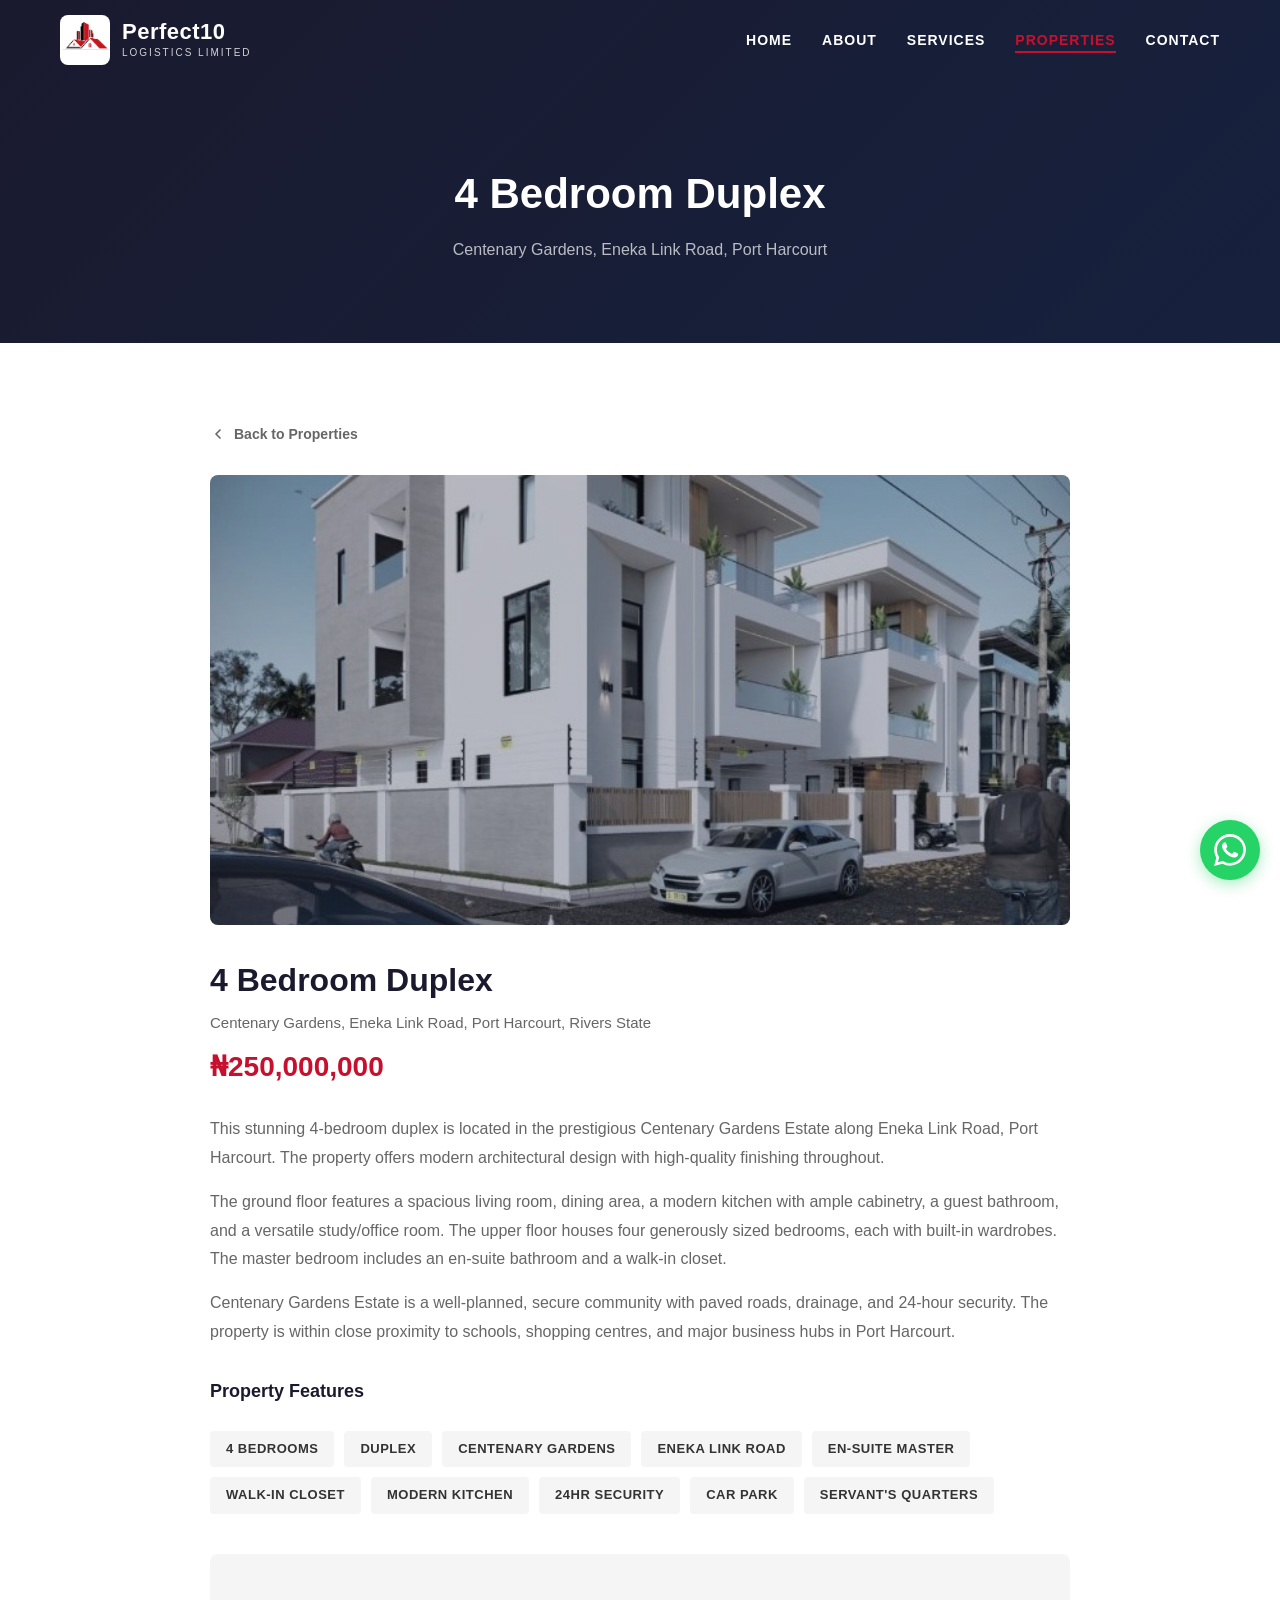
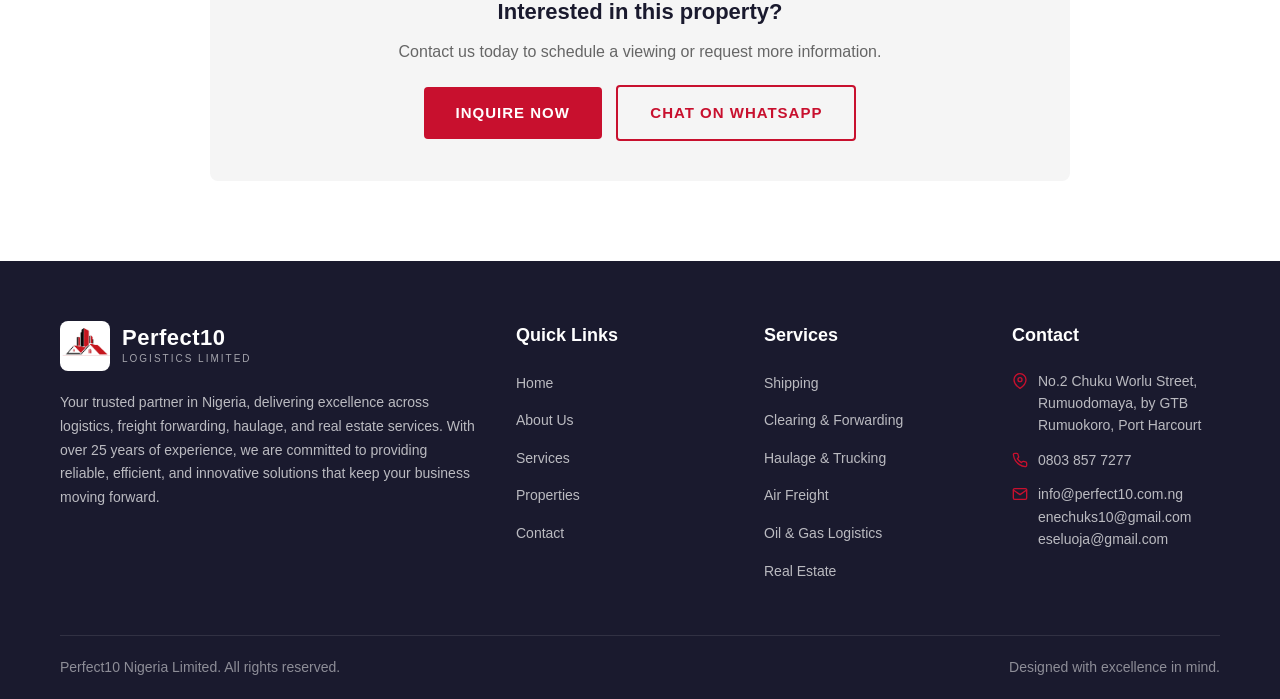
<file: property-4bedroom.html>
<!DOCTYPE html>
<html lang="en">
<head>
  <meta charset="UTF-8">
  <meta name="viewport" content="width=device-width, initial-scale=1.0">
  <title>4 Bedroom Duplex - Centenary Gardens - Perfect10 Nigeria Limited</title>
  <meta name="description" content="4 bedroom duplex for sale at Centenary Gardens, Eneka Link Road, Port Harcourt. Modern finishing, spacious living, secure estate.">
  <link rel="icon" type="image/x-icon" href="images/favicon.ico">
  <link rel="stylesheet" href="css/style.css">
</head>
<body>

  <!-- Navigation -->
  <nav class="navbar">
    <div class="container">
      <a href="index.html" class="logo">
        <img src="images/logo.png" alt="Perfect10" class="logo-icon">
        <div class="logo-text-wrap">
          <span class="logo-text">Perfect10</span>
          <span class="logo-tagline">Logistics Limited</span>
        </div>
      </a>
      <ul class="nav-links">
        <li><a href="index.html">Home</a></li>
        <li><a href="about.html">About</a></li>
        <li><a href="services.html">Services</a></li>
        <li><a href="properties.html" class="active">Properties</a></li>
        <li><a href="contact.html">Contact</a></li>
      </ul>
      <button class="mobile-menu-btn" aria-label="Toggle menu">
        <span></span>
        <span></span>
        <span></span>
      </button>
    </div>
  </nav>

  <!-- Property Detail -->
  <section class="page-banner">
    <div class="container">
      <h1>4 Bedroom Duplex</h1>
      <p>Centenary Gardens, Eneka Link Road, Port Harcourt</p>
    </div>
  </section>

  <section class="property-detail">
    <div class="container">
      <a href="properties.html" class="property-back-link">
        <svg width="16" height="16" viewBox="0 0 24 24" fill="none" stroke="currentColor" stroke-width="2.5" stroke-linecap="round" stroke-linejoin="round"><polyline points="15 18 9 12 15 6"></polyline></svg>
        Back to Properties
      </a>

      <div class="property-detail-image" style="background: linear-gradient(135deg, rgba(26,26,46,0.3), rgba(22,33,62,0.3)), url('images/4 bedroom.jpeg'); background-size: cover; background-position: center;"></div>

      <h1 class="property-detail-title">4 Bedroom Duplex</h1>
      <p class="property-detail-location">Centenary Gardens, Eneka Link Road, Port Harcourt, Rivers State</p>
      <p class="property-detail-price">&#x20A6;250,000,000</p>

      <p class="property-detail-desc">This stunning 4-bedroom duplex is located in the prestigious Centenary Gardens Estate along Eneka Link Road, Port Harcourt. The property offers modern architectural design with high-quality finishing throughout.</p>
      <p class="property-detail-desc">The ground floor features a spacious living room, dining area, a modern kitchen with ample cabinetry, a guest bathroom, and a versatile study/office room. The upper floor houses four generously sized bedrooms, each with built-in wardrobes. The master bedroom includes an en-suite bathroom and a walk-in closet.</p>
      <p class="property-detail-desc">Centenary Gardens Estate is a well-planned, secure community with paved roads, drainage, and 24-hour security. The property is within close proximity to schools, shopping centres, and major business hubs in Port Harcourt.</p>

      <h3 style="font-size: 18px; color: var(--dark); margin-top: 30px;">Property Features</h3>
      <ul class="property-detail-features">
        <li>4 Bedrooms</li>
        <li>Duplex</li>
        <li>Centenary Gardens</li>
        <li>Eneka Link Road</li>
        <li>En-suite Master</li>
        <li>Walk-in Closet</li>
        <li>Modern Kitchen</li>
        <li>24hr Security</li>
        <li>Car Park</li>
        <li>Servant's Quarters</li>
      </ul>

      <div class="property-detail-cta">
        <h3>Interested in this property?</h3>
        <p>Contact us today to schedule a viewing or request more information.</p>
        <a href="contact.html" class="btn btn-primary">Inquire Now</a>
        <a href="https://wa.me/2348038577277?text=Hello%2C%20I%20am%20interested%20in%20the%204%20Bedroom%20Duplex%20at%20Centenary%20Gardens.%20Please%20send%20more%20details." target="_blank" class="btn btn-outline" style="margin-left: 10px; border-color: var(--primary-red); color: var(--primary-red);">Chat on WhatsApp</a>
      </div>
    </div>
  </section>

  <!-- Footer -->
  <footer class="footer">
    <div class="container">
      <div class="footer-grid">
        <div class="footer-brand">
          <a href="index.html" class="logo">
            <img src="images/logo.png" alt="Perfect10" class="logo-icon">
            <div class="logo-text-wrap">
              <span class="logo-text">Perfect10</span>
              <span class="logo-tagline">Logistics Limited</span>
            </div>
          </a>
          <p>Your trusted partner in Nigeria, delivering excellence across logistics, freight forwarding, haulage, and real estate services. With over 25 years of experience, we are committed to providing reliable, efficient, and innovative solutions that keep your business moving forward.</p>
        </div>
        <div class="footer-col">
          <h4 class="footer-title">Quick Links</h4>
          <ul class="footer-links">
            <li><a href="index.html">Home</a></li>
            <li><a href="about.html">About Us</a></li>
            <li><a href="services.html">Services</a></li>
            <li><a href="properties.html">Properties</a></li>
            <li><a href="contact.html">Contact</a></li>
          </ul>
        </div>
        <div class="footer-col">
          <h4 class="footer-title">Services</h4>
          <ul class="footer-links">
            <li><a href="services.html">Shipping</a></li>
            <li><a href="services.html">Clearing &amp; Forwarding</a></li>
            <li><a href="services.html">Haulage &amp; Trucking</a></li>
            <li><a href="services.html">Air Freight</a></li>
            <li><a href="services.html">Oil &amp; Gas Logistics</a></li>
            <li><a href="services.html">Real Estate</a></li>
          </ul>
        </div>
        <div class="footer-col">
          <h4 class="footer-title">Contact</h4>
          <ul class="footer-contact">
            <li>
              <svg viewBox="0 0 24 24" fill="none" stroke="currentColor" stroke-width="2" stroke-linecap="round" stroke-linejoin="round"><path d="M21 10c0 7-9 13-9 13s-9-6-9-13a9 9 0 0 1 18 0z"></path><circle cx="12" cy="10" r="3"></circle></svg>
              No.2 Chuku Worlu Street, Rumuodomaya, by GTB Rumuokoro, Port Harcourt
            </li>
            <li>
              <svg viewBox="0 0 24 24" fill="none" stroke="currentColor" stroke-width="2" stroke-linecap="round" stroke-linejoin="round"><path d="M22 16.92v3a2 2 0 0 1-2.18 2 19.79 19.79 0 0 1-8.63-3.07 19.5 19.5 0 0 1-6-6 19.79 19.79 0 0 1-3.07-8.67A2 2 0 0 1 4.11 2h3a2 2 0 0 1 2 1.72 12.84 12.84 0 0 0 .7 2.81 2 2 0 0 1-.45 2.11L8.09 9.91a16 16 0 0 0 6 6l1.27-1.27a2 2 0 0 1 2.11-.45 12.84 12.84 0 0 0 2.81.7A2 2 0 0 1 22 16.92z"></path></svg>
              0803 857 7277
            </li>
            <li>
              <svg viewBox="0 0 24 24" fill="none" stroke="currentColor" stroke-width="2" stroke-linecap="round" stroke-linejoin="round"><path d="M4 4h16c1.1 0 2 .9 2 2v12c0 1.1-.9 2-2 2H4c-1.1 0-2-.9-2-2V6c0-1.1.9-2 2-2z"></path><polyline points="22,6 12,13 2,6"></polyline></svg>
              info@perfect10.com.ng<br>enechuks10@gmail.com<br>eseluoja@gmail.com
            </li>
          </ul>
        </div>
      </div>
      <div class="footer-bottom">
        <p> Perfect10 Nigeria Limited. All rights reserved.</p>
        <p>Designed with excellence in mind.</p>
      </div>
    </div>
  </footer>

  <a href="https://wa.me/2348038577277" target="_blank" class="whatsapp-btn" aria-label="Chat on WhatsApp">
    <svg viewBox="0 0 24 24" fill="currentColor"><path d="M17.472 14.382c-.297-.149-1.758-.867-2.03-.967-.273-.099-.471-.148-.67.15-.197.297-.767.966-.94 1.164-.173.199-.347.223-.644.075-.297-.15-1.255-.463-2.39-1.475-.883-.788-1.48-1.761-1.653-2.059-.173-.297-.018-.458.13-.606.134-.133.298-.347.446-.52.149-.174.198-.298.298-.497.099-.198.05-.371-.025-.52-.075-.149-.669-1.612-.916-2.207-.242-.579-.487-.5-.669-.51-.173-.008-.371-.01-.57-.01-.198 0-.52.074-.792.372-.272.297-1.04 1.016-1.04 2.479 0 1.462 1.065 2.875 1.213 3.074.149.198 2.096 3.2 5.077 4.487.709.306 1.262.489 1.694.625.712.227 1.36.195 1.871.118.571-.085 1.758-.719 2.006-1.413.248-.694.248-1.289.173-1.413-.074-.124-.272-.198-.57-.347m-5.421 7.403h-.004a9.87 9.87 0 01-5.031-1.378l-.361-.214-3.741.982.998-3.648-.235-.374a9.86 9.86 0 01-1.51-5.26c.001-5.45 4.436-9.884 9.888-9.884 2.64 0 5.122 1.03 6.988 2.898a9.825 9.825 0 012.893 6.994c-.003 5.45-4.437 9.884-9.885 9.884m8.413-18.297A11.815 11.815 0 0012.05 0C5.495 0 .16 5.335.157 11.892c0 2.096.547 4.142 1.588 5.945L.057 24l6.305-1.654a11.882 11.882 0 005.683 1.448h.005c6.554 0 11.89-5.335 11.893-11.893a11.821 11.821 0 00-3.48-8.413z"/></svg>
  </a>

  <script src="js/main.js"></script>
</body>
</html>
</file>
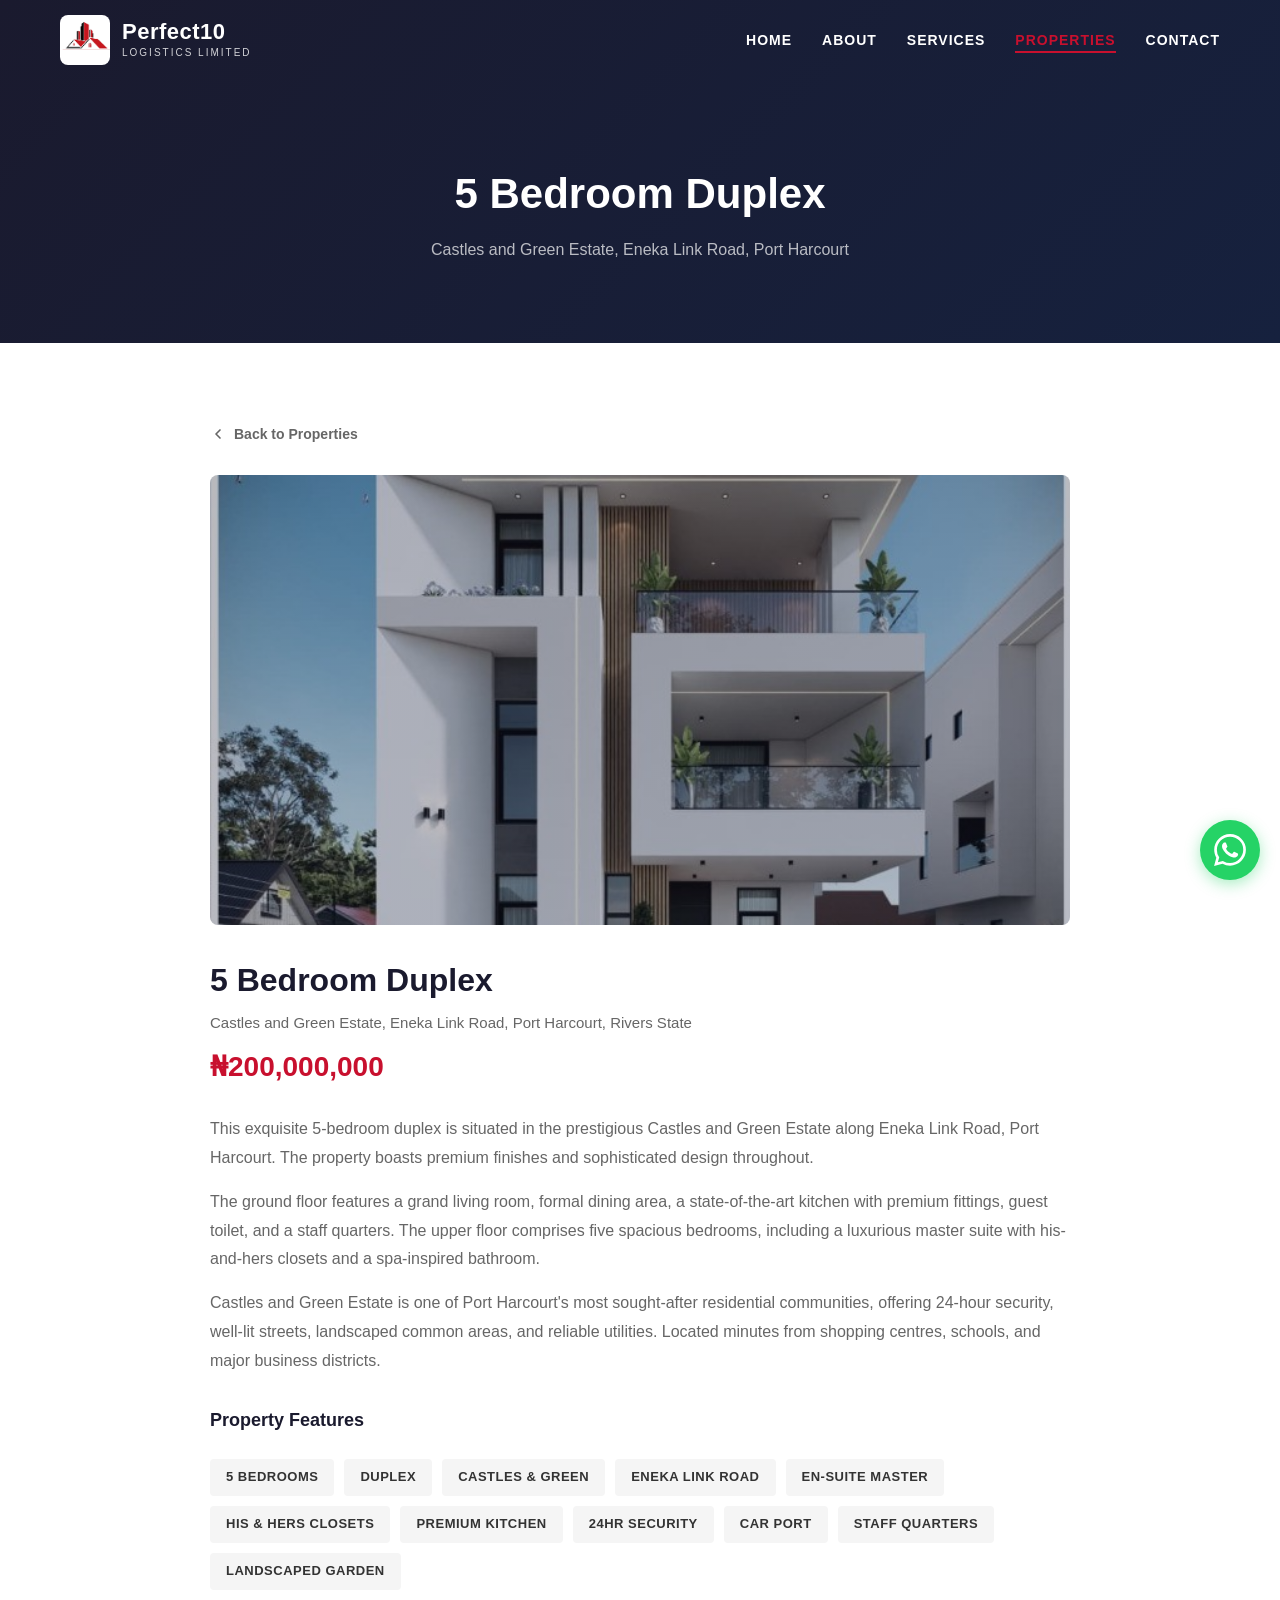
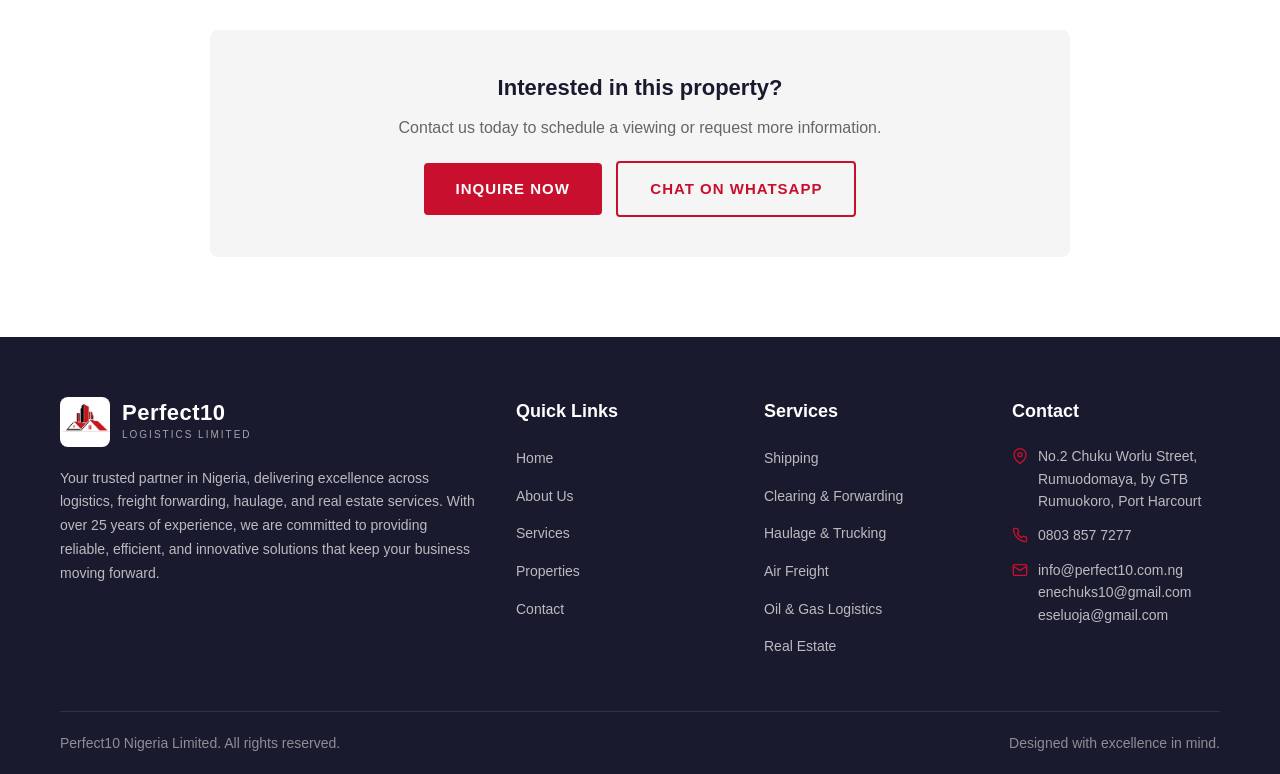
<file: property-5bedroom.html>
<!DOCTYPE html>
<html lang="en">
<head>
  <meta charset="UTF-8">
  <meta name="viewport" content="width=device-width, initial-scale=1.0">
  <title>5 Bedroom Duplex - Castles and Green Estate - Perfect10 Nigeria Limited</title>
  <meta name="description" content="5 bedroom duplex for sale at Castles and Green Estate, Eneka Link Road, Port Harcourt. Luxury finishes, spacious layout, premium estate.">
  <link rel="icon" type="image/x-icon" href="images/favicon.ico">
  <link rel="stylesheet" href="css/style.css">
</head>
<body>

  <!-- Navigation -->
  <nav class="navbar">
    <div class="container">
      <a href="index.html" class="logo">
        <img src="images/logo.png" alt="Perfect10" class="logo-icon">
        <div class="logo-text-wrap">
          <span class="logo-text">Perfect10</span>
          <span class="logo-tagline">Logistics Limited</span>
        </div>
      </a>
      <ul class="nav-links">
        <li><a href="index.html">Home</a></li>
        <li><a href="about.html">About</a></li>
        <li><a href="services.html">Services</a></li>
        <li><a href="properties.html" class="active">Properties</a></li>
        <li><a href="contact.html">Contact</a></li>
      </ul>
      <button class="mobile-menu-btn" aria-label="Toggle menu">
        <span></span>
        <span></span>
        <span></span>
      </button>
    </div>
  </nav>

  <!-- Property Detail -->
  <section class="page-banner">
    <div class="container">
      <h1>5 Bedroom Duplex</h1>
      <p>Castles and Green Estate, Eneka Link Road, Port Harcourt</p>
    </div>
  </section>

  <section class="property-detail">
    <div class="container">
      <a href="properties.html" class="property-back-link">
        <svg width="16" height="16" viewBox="0 0 24 24" fill="none" stroke="currentColor" stroke-width="2.5" stroke-linecap="round" stroke-linejoin="round"><polyline points="15 18 9 12 15 6"></polyline></svg>
        Back to Properties
      </a>

      <div class="property-detail-image" style="background: linear-gradient(135deg, rgba(26,26,46,0.3), rgba(22,33,62,0.3)), url('images/5 bedrrom.jpeg'); background-size: cover; background-position: center;"></div>

      <h1 class="property-detail-title">5 Bedroom Duplex</h1>
      <p class="property-detail-location">Castles and Green Estate, Eneka Link Road, Port Harcourt, Rivers State</p>
      <p class="property-detail-price">&#x20A6;200,000,000</p>

      <p class="property-detail-desc">This exquisite 5-bedroom duplex is situated in the prestigious Castles and Green Estate along Eneka Link Road, Port Harcourt. The property boasts premium finishes and sophisticated design throughout.</p>
      <p class="property-detail-desc">The ground floor features a grand living room, formal dining area, a state-of-the-art kitchen with premium fittings, guest toilet, and a staff quarters. The upper floor comprises five spacious bedrooms, including a luxurious master suite with his-and-hers closets and a spa-inspired bathroom.</p>
      <p class="property-detail-desc">Castles and Green Estate is one of Port Harcourt's most sought-after residential communities, offering 24-hour security, well-lit streets, landscaped common areas, and reliable utilities. Located minutes from shopping centres, schools, and major business districts.</p>

      <h3 style="font-size: 18px; color: var(--dark); margin-top: 30px;">Property Features</h3>
      <ul class="property-detail-features">
        <li>5 Bedrooms</li>
        <li>Duplex</li>
        <li>Castles &amp; Green</li>
        <li>Eneka Link Road</li>
        <li>En-suite Master</li>
        <li>His &amp; Hers Closets</li>
        <li>Premium Kitchen</li>
        <li>24hr Security</li>
        <li>Car Port</li>
        <li>Staff Quarters</li>
        <li>Landscaped Garden</li>
      </ul>

      <div class="property-detail-cta">
        <h3>Interested in this property?</h3>
        <p>Contact us today to schedule a viewing or request more information.</p>
        <a href="contact.html" class="btn btn-primary">Inquire Now</a>
        <a href="https://wa.me/2348038577277?text=Hello%2C%20I%20am%20interested%20in%20the%205%20Bedroom%20Duplex%20at%20Castles%20and%20Green%20Estate.%20Please%20send%20more%20details." target="_blank" class="btn btn-outline" style="margin-left: 10px; border-color: var(--primary-red); color: var(--primary-red);">Chat on WhatsApp</a>
      </div>
    </div>
  </section>

  <!-- Footer -->
  <footer class="footer">
    <div class="container">
      <div class="footer-grid">
        <div class="footer-brand">
          <a href="index.html" class="logo">
            <img src="images/logo.png" alt="Perfect10" class="logo-icon">
            <div class="logo-text-wrap">
              <span class="logo-text">Perfect10</span>
              <span class="logo-tagline">Logistics Limited</span>
            </div>
          </a>
          <p>Your trusted partner in Nigeria, delivering excellence across logistics, freight forwarding, haulage, and real estate services. With over 25 years of experience, we are committed to providing reliable, efficient, and innovative solutions that keep your business moving forward.</p>
        </div>
        <div class="footer-col">
          <h4 class="footer-title">Quick Links</h4>
          <ul class="footer-links">
            <li><a href="index.html">Home</a></li>
            <li><a href="about.html">About Us</a></li>
            <li><a href="services.html">Services</a></li>
            <li><a href="properties.html">Properties</a></li>
            <li><a href="contact.html">Contact</a></li>
          </ul>
        </div>
        <div class="footer-col">
          <h4 class="footer-title">Services</h4>
          <ul class="footer-links">
            <li><a href="services.html">Shipping</a></li>
            <li><a href="services.html">Clearing &amp; Forwarding</a></li>
            <li><a href="services.html">Haulage &amp; Trucking</a></li>
            <li><a href="services.html">Air Freight</a></li>
            <li><a href="services.html">Oil &amp; Gas Logistics</a></li>
            <li><a href="services.html">Real Estate</a></li>
          </ul>
        </div>
        <div class="footer-col">
          <h4 class="footer-title">Contact</h4>
          <ul class="footer-contact">
            <li>
              <svg viewBox="0 0 24 24" fill="none" stroke="currentColor" stroke-width="2" stroke-linecap="round" stroke-linejoin="round"><path d="M21 10c0 7-9 13-9 13s-9-6-9-13a9 9 0 0 1 18 0z"></path><circle cx="12" cy="10" r="3"></circle></svg>
              No.2 Chuku Worlu Street, Rumuodomaya, by GTB Rumuokoro, Port Harcourt
            </li>
            <li>
              <svg viewBox="0 0 24 24" fill="none" stroke="currentColor" stroke-width="2" stroke-linecap="round" stroke-linejoin="round"><path d="M22 16.92v3a2 2 0 0 1-2.18 2 19.79 19.79 0 0 1-8.63-3.07 19.5 19.5 0 0 1-6-6 19.79 19.79 0 0 1-3.07-8.67A2 2 0 0 1 4.11 2h3a2 2 0 0 1 2 1.72 12.84 12.84 0 0 0 .7 2.81 2 2 0 0 1-.45 2.11L8.09 9.91a16 16 0 0 0 6 6l1.27-1.27a2 2 0 0 1 2.11-.45 12.84 12.84 0 0 0 2.81.7A2 2 0 0 1 22 16.92z"></path></svg>
              0803 857 7277
            </li>
            <li>
              <svg viewBox="0 0 24 24" fill="none" stroke="currentColor" stroke-width="2" stroke-linecap="round" stroke-linejoin="round"><path d="M4 4h16c1.1 0 2 .9 2 2v12c0 1.1-.9 2-2 2H4c-1.1 0-2-.9-2-2V6c0-1.1.9-2 2-2z"></path><polyline points="22,6 12,13 2,6"></polyline></svg>
              info@perfect10.com.ng<br>enechuks10@gmail.com<br>eseluoja@gmail.com
            </li>
          </ul>
        </div>
      </div>
      <div class="footer-bottom">
        <p> Perfect10 Nigeria Limited. All rights reserved.</p>
        <p>Designed with excellence in mind.</p>
      </div>
    </div>
  </footer>

  <a href="https://wa.me/2348038577277" target="_blank" class="whatsapp-btn" aria-label="Chat on WhatsApp">
    <svg viewBox="0 0 24 24" fill="currentColor"><path d="M17.472 14.382c-.297-.149-1.758-.867-2.03-.967-.273-.099-.471-.148-.67.15-.197.297-.767.966-.94 1.164-.173.199-.347.223-.644.075-.297-.15-1.255-.463-2.39-1.475-.883-.788-1.48-1.761-1.653-2.059-.173-.297-.018-.458.13-.606.134-.133.298-.347.446-.52.149-.174.198-.298.298-.497.099-.198.05-.371-.025-.52-.075-.149-.669-1.612-.916-2.207-.242-.579-.487-.5-.669-.51-.173-.008-.371-.01-.57-.01-.198 0-.52.074-.792.372-.272.297-1.04 1.016-1.04 2.479 0 1.462 1.065 2.875 1.213 3.074.149.198 2.096 3.2 5.077 4.487.709.306 1.262.489 1.694.625.712.227 1.36.195 1.871.118.571-.085 1.758-.719 2.006-1.413.248-.694.248-1.289.173-1.413-.074-.124-.272-.198-.57-.347m-5.421 7.403h-.004a9.87 9.87 0 01-5.031-1.378l-.361-.214-3.741.982.998-3.648-.235-.374a9.86 9.86 0 01-1.51-5.26c.001-5.45 4.436-9.884 9.888-9.884 2.64 0 5.122 1.03 6.988 2.898a9.825 9.825 0 012.893 6.994c-.003 5.45-4.437 9.884-9.885 9.884m8.413-18.297A11.815 11.815 0 0012.05 0C5.495 0 .16 5.335.157 11.892c0 2.096.547 4.142 1.588 5.945L.057 24l6.305-1.654a11.882 11.882 0 005.683 1.448h.005c6.554 0 11.89-5.335 11.893-11.893a11.821 11.821 0 00-3.48-8.413z"/></svg>
  </a>

  <script src="js/main.js"></script>
</body>
</html>
</file>
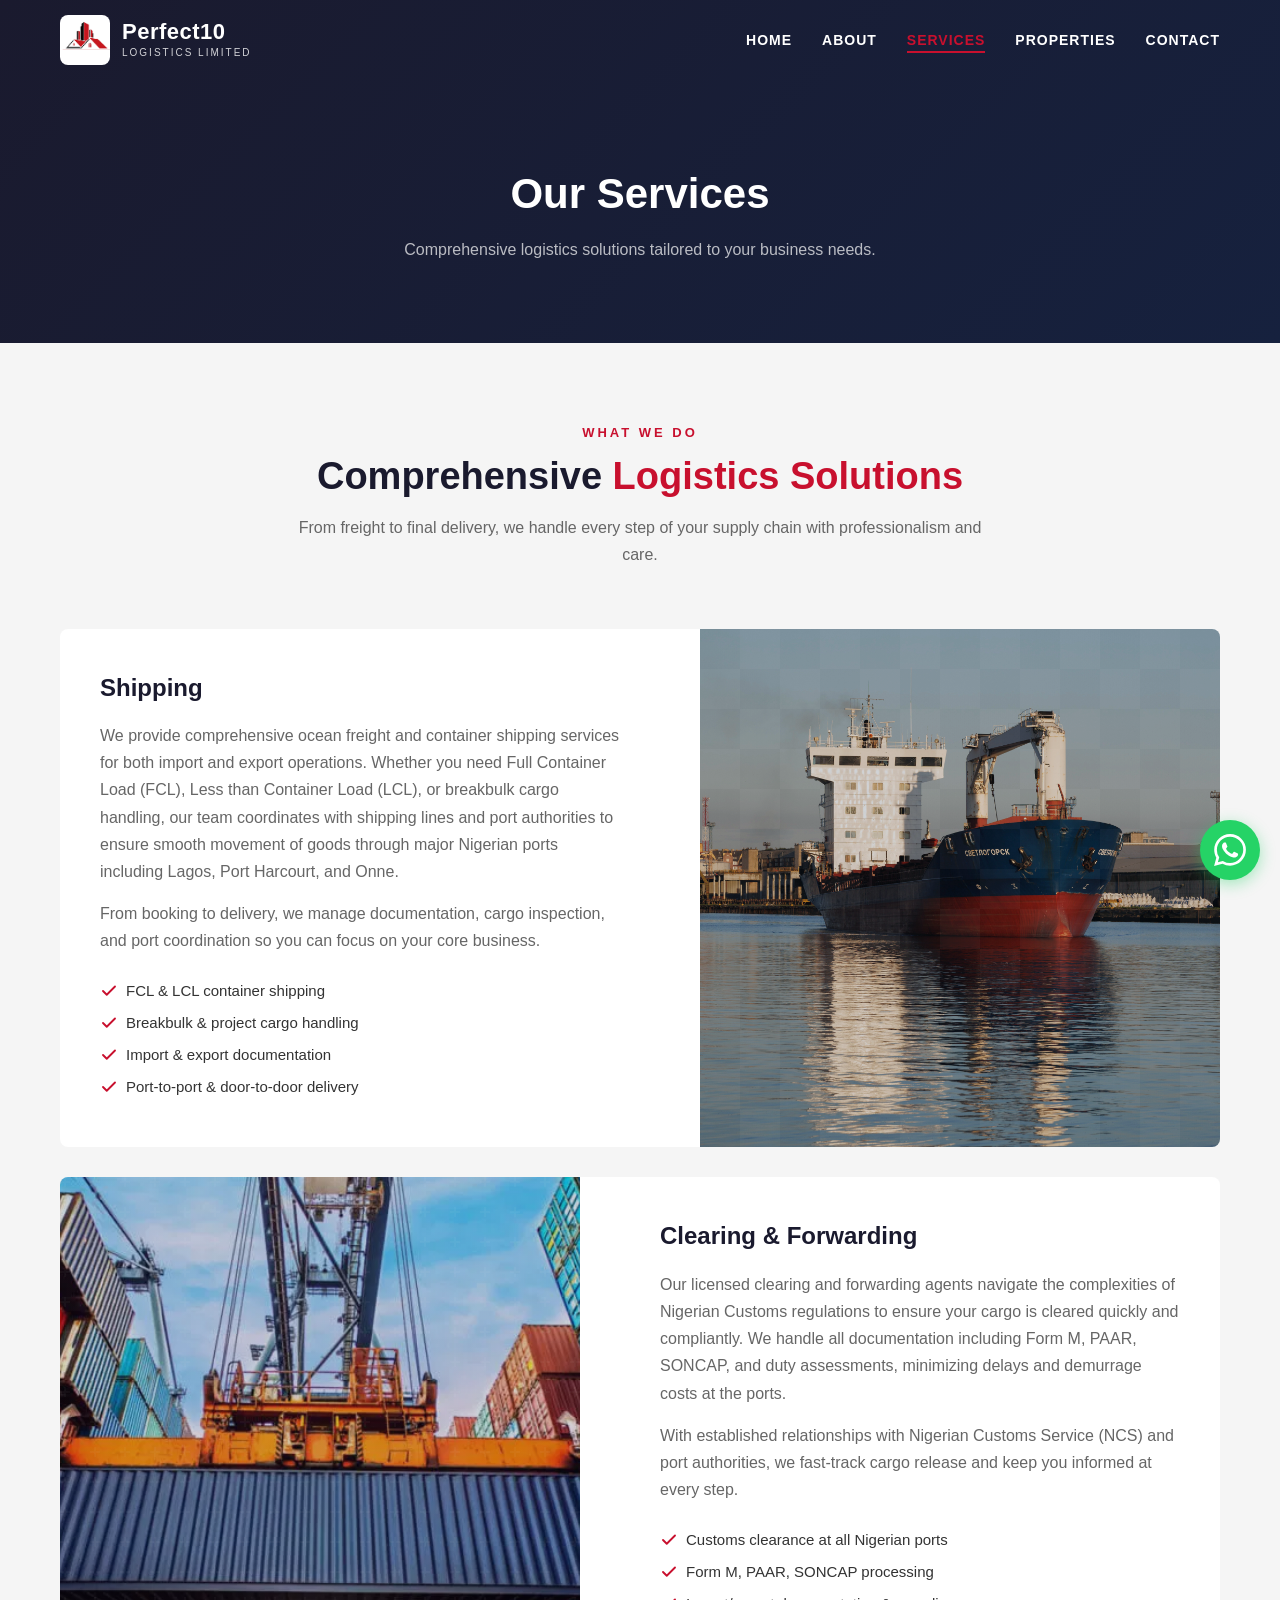
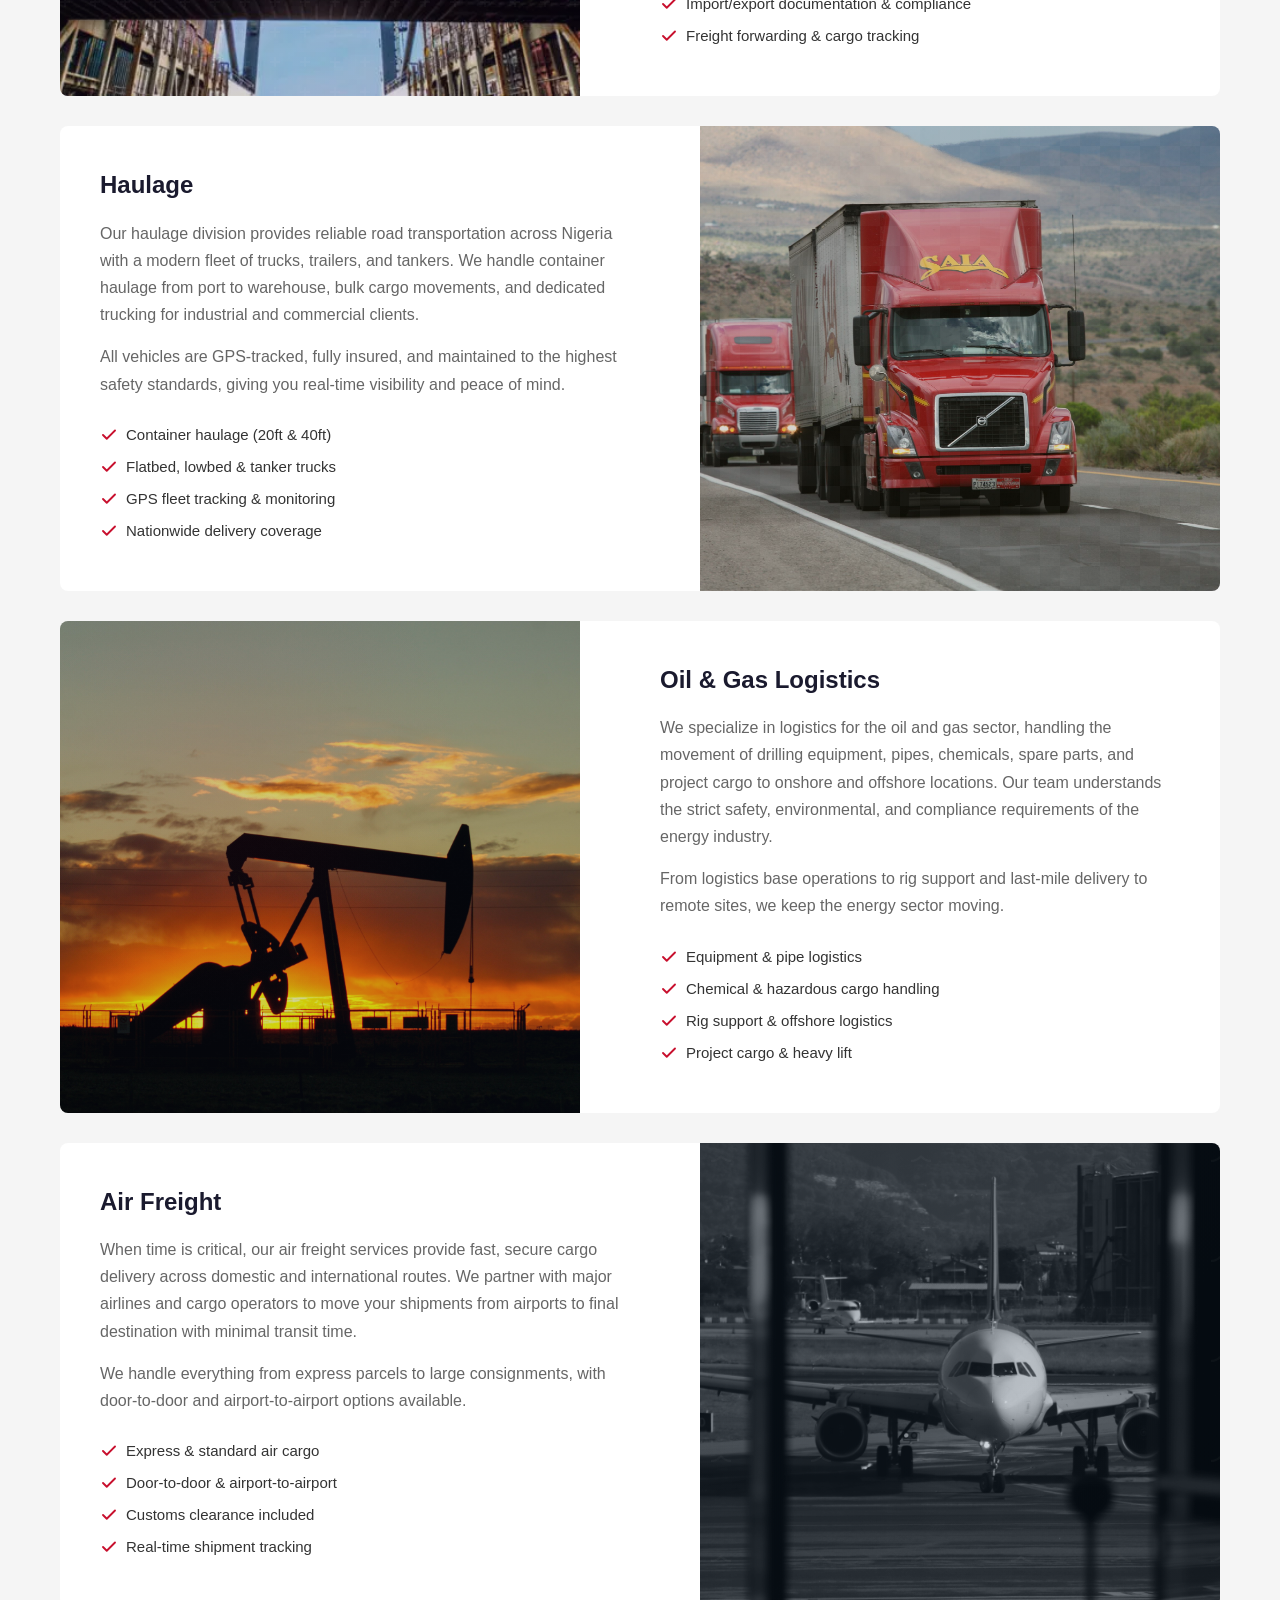
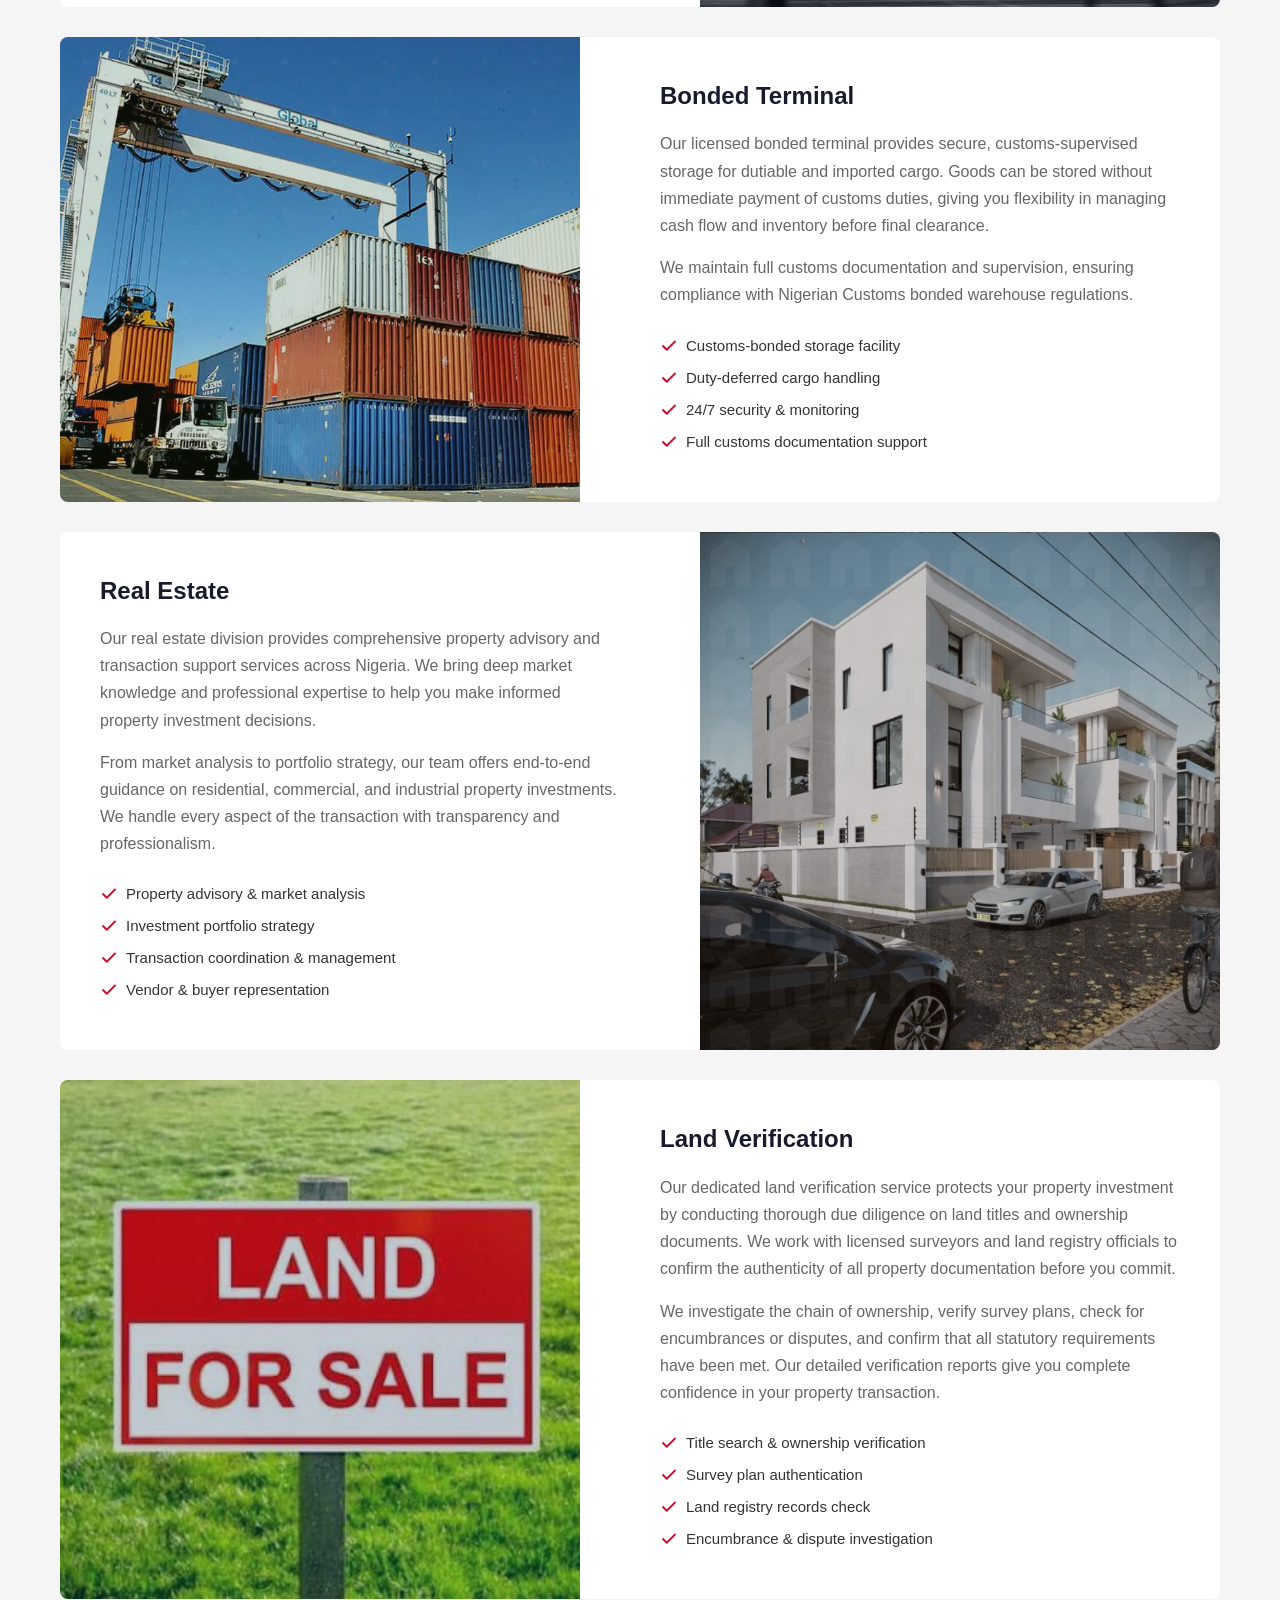
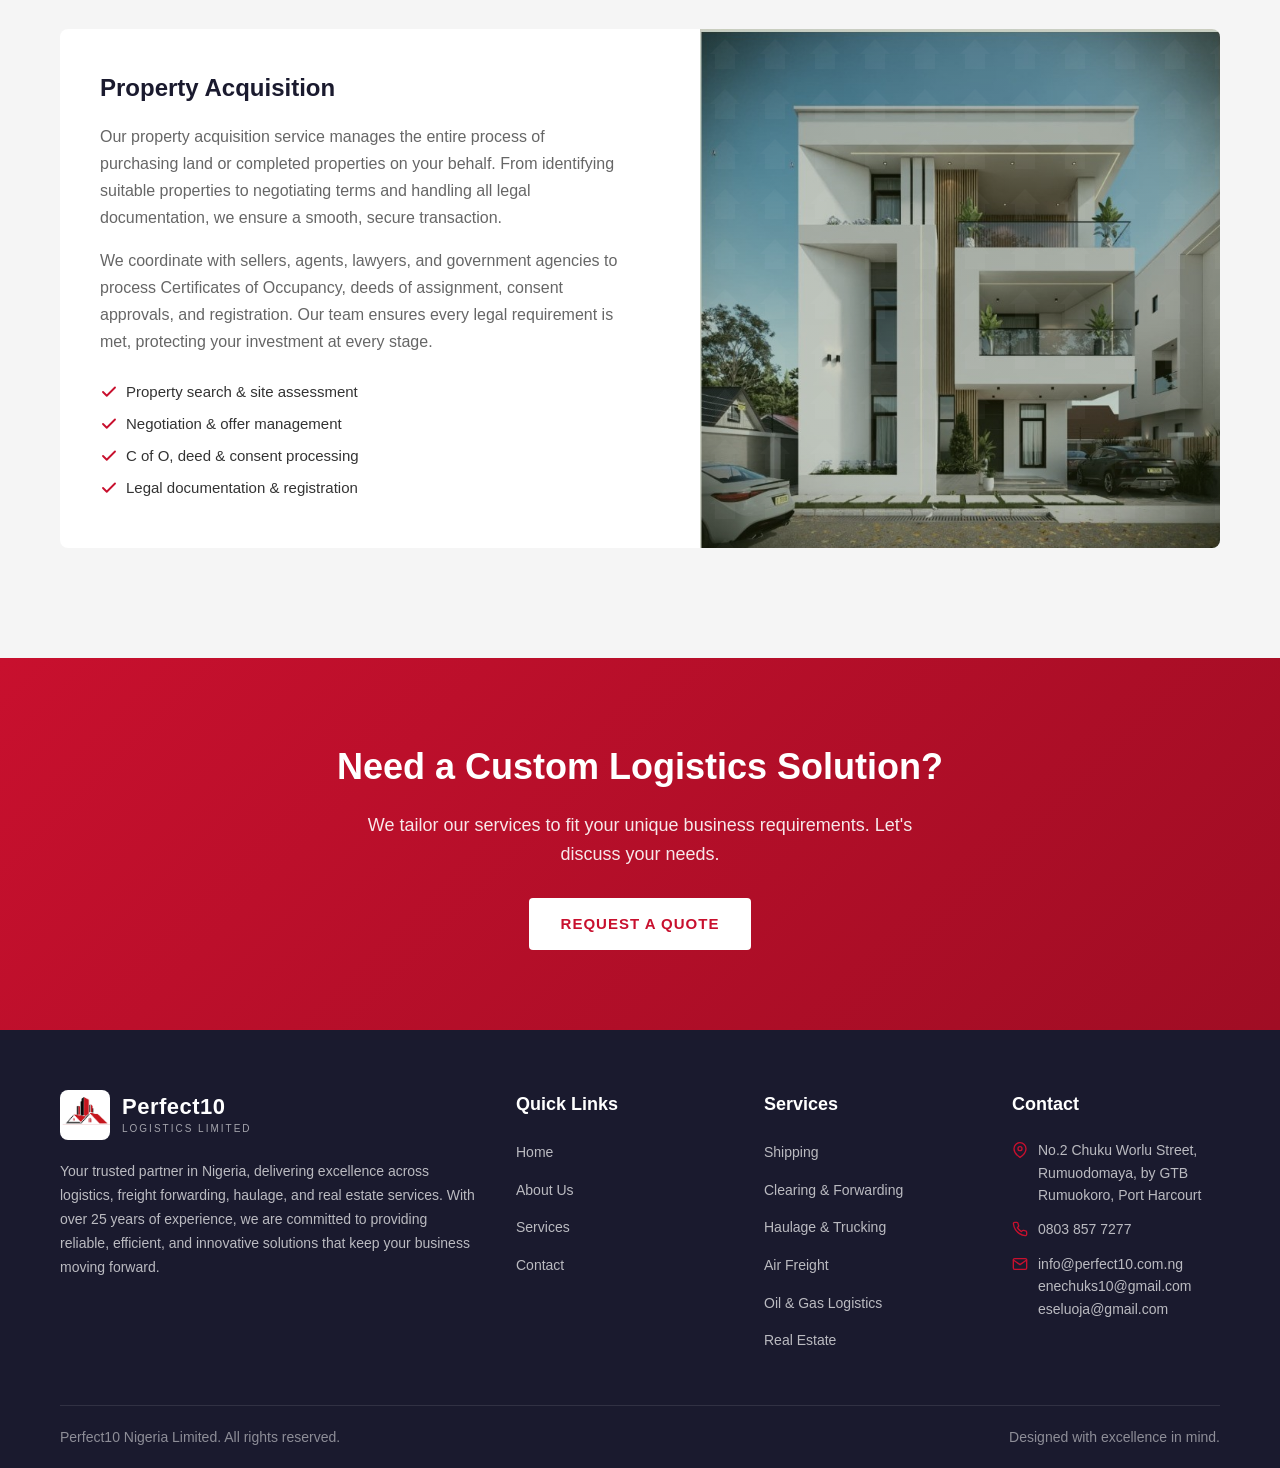
<file: services.html>
<!DOCTYPE html>
<html lang="en">
<head>
  <meta charset="UTF-8">
  <meta name="viewport" content="width=device-width, initial-scale=1.0">
  <title>Our Services - Perfect10 Nigeria Limited</title>
  <meta name="description" content="Explore Perfect10 Nigeria Limited services: freight, clearing, haulage, air freight, oil & gas logistics, bonded terminal, and real estate across Nigeria.">
  <link rel="icon" type="image/x-icon" href="images/favicon.ico">
  <link rel="stylesheet" href="css/style.css">
</head>
<body>

  <!-- Navigation -->
  <nav class="navbar">
    <div class="container">
      <a href="index.html" class="logo">
        <img src="images/logo.png" alt="Perfect10" class="logo-icon">
        <div class="logo-text-wrap">
          <span class="logo-text">Perfect10</span>
          <span class="logo-tagline">Logistics Limited</span>
        </div>
      </a>
      <ul class="nav-links">
        <li><a href="index.html">Home</a></li>
        <li><a href="about.html">About</a></li>
        <li><a href="services.html" class="active">Services</a></li>
        <li><a href="properties.html">Properties</a></li>
        <li><a href="contact.html">Contact</a></li>
      </ul>
      <button class="mobile-menu-btn" aria-label="Toggle menu">
        <span></span>
        <span></span>
        <span></span>
      </button>
    </div>
  </nav>

  <!-- Page Banner -->
  <section class="page-banner">
    <div class="container">
      <h1>Our Services</h1>
      <p>Comprehensive logistics solutions tailored to your business needs.</p>
    </div>
  </section>

  <!-- Services Detail -->
  <section class="section-padding" style="background: var(--light-gray);">
    <div class="container">
      <div class="section-header reveal">
        <div class="section-label">What We Do</div>
        <h2 class="section-title">Comprehensive <span>Logistics Solutions</span></h2>
        <p class="section-desc">From freight to final delivery, we handle every step of your supply chain with professionalism and care.</p>
      </div>

      <!-- Shipping -->
      <div class="service-detail-card reveal">
        <div class="service-detail-img shipping-bg">
        </div>
        <div class="service-detail-content">
          <h3>Shipping</h3>
          <p>We provide comprehensive ocean freight and container shipping services for both import and export operations. Whether you need Full Container Load (FCL), Less than Container Load (LCL), or breakbulk cargo handling, our team coordinates with shipping lines and port authorities to ensure smooth movement of goods through major Nigerian ports including Lagos, Port Harcourt, and Onne.</p>
          <p>From booking to delivery, we manage documentation, cargo inspection, and port coordination so you can focus on your core business.</p>
          <ul>
            <li><svg viewBox="0 0 24 24" fill="none" stroke="currentColor" stroke-width="2.5" stroke-linecap="round" stroke-linejoin="round"><polyline points="20 6 9 17 4 12"></polyline></svg>FCL &amp; LCL container shipping</li>
            <li><svg viewBox="0 0 24 24" fill="none" stroke="currentColor" stroke-width="2.5" stroke-linecap="round" stroke-linejoin="round"><polyline points="20 6 9 17 4 12"></polyline></svg>Breakbulk &amp; project cargo handling</li>
            <li><svg viewBox="0 0 24 24" fill="none" stroke="currentColor" stroke-width="2.5" stroke-linecap="round" stroke-linejoin="round"><polyline points="20 6 9 17 4 12"></polyline></svg>Import &amp; export documentation</li>
            <li><svg viewBox="0 0 24 24" fill="none" stroke="currentColor" stroke-width="2.5" stroke-linecap="round" stroke-linejoin="round"><polyline points="20 6 9 17 4 12"></polyline></svg>Port-to-port &amp; door-to-door delivery</li>
          </ul>
        </div>
      </div>

      <!-- Clearing & Forwarding -->
      <div class="service-detail-card reveal">
        <div class="service-detail-img clearing-bg">
        </div>
        <div class="service-detail-content">
          <h3>Clearing &amp; Forwarding</h3>
          <p>Our licensed clearing and forwarding agents navigate the complexities of Nigerian Customs regulations to ensure your cargo is cleared quickly and compliantly. We handle all documentation including Form M, PAAR, SONCAP, and duty assessments, minimizing delays and demurrage costs at the ports.</p>
          <p>With established relationships with Nigerian Customs Service (NCS) and port authorities, we fast-track cargo release and keep you informed at every step.</p>
          <ul>
            <li><svg viewBox="0 0 24 24" fill="none" stroke="currentColor" stroke-width="2.5" stroke-linecap="round" stroke-linejoin="round"><polyline points="20 6 9 17 4 12"></polyline></svg>Customs clearance at all Nigerian ports</li>
            <li><svg viewBox="0 0 24 24" fill="none" stroke="currentColor" stroke-width="2.5" stroke-linecap="round" stroke-linejoin="round"><polyline points="20 6 9 17 4 12"></polyline></svg>Form M, PAAR, SONCAP processing</li>
            <li><svg viewBox="0 0 24 24" fill="none" stroke="currentColor" stroke-width="2.5" stroke-linecap="round" stroke-linejoin="round"><polyline points="20 6 9 17 4 12"></polyline></svg>Import/export documentation &amp; compliance</li>
            <li><svg viewBox="0 0 24 24" fill="none" stroke="currentColor" stroke-width="2.5" stroke-linecap="round" stroke-linejoin="round"><polyline points="20 6 9 17 4 12"></polyline></svg>Freight forwarding &amp; cargo tracking</li>
          </ul>
        </div>
      </div>

      <!-- Haulage -->
      <div class="service-detail-card reveal">
        <div class="service-detail-img haulage-bg">
        </div>
        <div class="service-detail-content">
          <h3>Haulage</h3>
          <p>Our haulage division provides reliable road transportation across Nigeria with a modern fleet of trucks, trailers, and tankers. We handle container haulage from port to warehouse, bulk cargo movements, and dedicated trucking for industrial and commercial clients.</p>
          <p>All vehicles are GPS-tracked, fully insured, and maintained to the highest safety standards, giving you real-time visibility and peace of mind.</p>
          <ul>
            <li><svg viewBox="0 0 24 24" fill="none" stroke="currentColor" stroke-width="2.5" stroke-linecap="round" stroke-linejoin="round"><polyline points="20 6 9 17 4 12"></polyline></svg>Container haulage (20ft &amp; 40ft)</li>
            <li><svg viewBox="0 0 24 24" fill="none" stroke="currentColor" stroke-width="2.5" stroke-linecap="round" stroke-linejoin="round"><polyline points="20 6 9 17 4 12"></polyline></svg>Flatbed, lowbed &amp; tanker trucks</li>
            <li><svg viewBox="0 0 24 24" fill="none" stroke="currentColor" stroke-width="2.5" stroke-linecap="round" stroke-linejoin="round"><polyline points="20 6 9 17 4 12"></polyline></svg>GPS fleet tracking &amp; monitoring</li>
            <li><svg viewBox="0 0 24 24" fill="none" stroke="currentColor" stroke-width="2.5" stroke-linecap="round" stroke-linejoin="round"><polyline points="20 6 9 17 4 12"></polyline></svg>Nationwide delivery coverage</li>
          </ul>
        </div>
      </div>

      <!-- Oil & Gas Logistics -->
      <div class="service-detail-card reveal">
        <div class="service-detail-img oilgas-bg">
        </div>
        <div class="service-detail-content">
          <h3>Oil &amp; Gas Logistics</h3>
          <p>We specialize in logistics for the oil and gas sector, handling the movement of drilling equipment, pipes, chemicals, spare parts, and project cargo to onshore and offshore locations. Our team understands the strict safety, environmental, and compliance requirements of the energy industry.</p>
          <p>From logistics base operations to rig support and last-mile delivery to remote sites, we keep the energy sector moving.</p>
          <ul>
            <li><svg viewBox="0 0 24 24" fill="none" stroke="currentColor" stroke-width="2.5" stroke-linecap="round" stroke-linejoin="round"><polyline points="20 6 9 17 4 12"></polyline></svg>Equipment &amp; pipe logistics</li>
            <li><svg viewBox="0 0 24 24" fill="none" stroke="currentColor" stroke-width="2.5" stroke-linecap="round" stroke-linejoin="round"><polyline points="20 6 9 17 4 12"></polyline></svg>Chemical &amp; hazardous cargo handling</li>
            <li><svg viewBox="0 0 24 24" fill="none" stroke="currentColor" stroke-width="2.5" stroke-linecap="round" stroke-linejoin="round"><polyline points="20 6 9 17 4 12"></polyline></svg>Rig support &amp; offshore logistics</li>
            <li><svg viewBox="0 0 24 24" fill="none" stroke="currentColor" stroke-width="2.5" stroke-linecap="round" stroke-linejoin="round"><polyline points="20 6 9 17 4 12"></polyline></svg>Project cargo &amp; heavy lift</li>
          </ul>
        </div>
      </div>

      <!-- Air Freight -->
      <div class="service-detail-card reveal">
        <div class="service-detail-img air-bg">
        </div>
        <div class="service-detail-content">
          <h3>Air Freight</h3>
          <p>When time is critical, our air freight services provide fast, secure cargo delivery across domestic and international routes. We partner with major airlines and cargo operators to move your shipments from airports to final destination with minimal transit time.</p>
          <p>We handle everything from express parcels to large consignments, with door-to-door and airport-to-airport options available.</p>
          <ul>
            <li><svg viewBox="0 0 24 24" fill="none" stroke="currentColor" stroke-width="2.5" stroke-linecap="round" stroke-linejoin="round"><polyline points="20 6 9 17 4 12"></polyline></svg>Express &amp; standard air cargo</li>
            <li><svg viewBox="0 0 24 24" fill="none" stroke="currentColor" stroke-width="2.5" stroke-linecap="round" stroke-linejoin="round"><polyline points="20 6 9 17 4 12"></polyline></svg>Door-to-door &amp; airport-to-airport</li>
            <li><svg viewBox="0 0 24 24" fill="none" stroke="currentColor" stroke-width="2.5" stroke-linecap="round" stroke-linejoin="round"><polyline points="20 6 9 17 4 12"></polyline></svg>Customs clearance included</li>
            <li><svg viewBox="0 0 24 24" fill="none" stroke="currentColor" stroke-width="2.5" stroke-linecap="round" stroke-linejoin="round"><polyline points="20 6 9 17 4 12"></polyline></svg>Real-time shipment tracking</li>
          </ul>
        </div>
      </div>

      <!-- Bonded Terminal -->
      <div class="service-detail-card reveal">
        <div class="service-detail-img bonded-bg">
        </div>
        <div class="service-detail-content">
          <h3>Bonded Terminal</h3>
          <p>Our licensed bonded terminal provides secure, customs-supervised storage for dutiable and imported cargo. Goods can be stored without immediate payment of customs duties, giving you flexibility in managing cash flow and inventory before final clearance.</p>
          <p>We maintain full customs documentation and supervision, ensuring compliance with Nigerian Customs bonded warehouse regulations.</p>
          <ul>
            <li><svg viewBox="0 0 24 24" fill="none" stroke="currentColor" stroke-width="2.5" stroke-linecap="round" stroke-linejoin="round"><polyline points="20 6 9 17 4 12"></polyline></svg>Customs-bonded storage facility</li>
            <li><svg viewBox="0 0 24 24" fill="none" stroke="currentColor" stroke-width="2.5" stroke-linecap="round" stroke-linejoin="round"><polyline points="20 6 9 17 4 12"></polyline></svg>Duty-deferred cargo handling</li>
            <li><svg viewBox="0 0 24 24" fill="none" stroke="currentColor" stroke-width="2.5" stroke-linecap="round" stroke-linejoin="round"><polyline points="20 6 9 17 4 12"></polyline></svg>24/7 security &amp; monitoring</li>
            <li><svg viewBox="0 0 24 24" fill="none" stroke="currentColor" stroke-width="2.5" stroke-linecap="round" stroke-linejoin="round"><polyline points="20 6 9 17 4 12"></polyline></svg>Full customs documentation support</li>
          </ul>
        </div>
      </div>

      <!-- Real Estate -->
      <div class="service-detail-card reveal">
        <div class="service-detail-img realestate-bg">
        </div>
        <div class="service-detail-content">
          <h3>Real Estate</h3>
          <p>Our real estate division provides comprehensive property advisory and transaction support services across Nigeria. We bring deep market knowledge and professional expertise to help you make informed property investment decisions.</p>
          <p>From market analysis to portfolio strategy, our team offers end-to-end guidance on residential, commercial, and industrial property investments. We handle every aspect of the transaction with transparency and professionalism.</p>
          <ul>
            <li><svg viewBox="0 0 24 24" fill="none" stroke="currentColor" stroke-width="2.5" stroke-linecap="round" stroke-linejoin="round"><polyline points="20 6 9 17 4 12"></polyline></svg>Property advisory &amp; market analysis</li>
            <li><svg viewBox="0 0 24 24" fill="none" stroke="currentColor" stroke-width="2.5" stroke-linecap="round" stroke-linejoin="round"><polyline points="20 6 9 17 4 12"></polyline></svg>Investment portfolio strategy</li>
            <li><svg viewBox="0 0 24 24" fill="none" stroke="currentColor" stroke-width="2.5" stroke-linecap="round" stroke-linejoin="round"><polyline points="20 6 9 17 4 12"></polyline></svg>Transaction coordination &amp; management</li>
            <li><svg viewBox="0 0 24 24" fill="none" stroke="currentColor" stroke-width="2.5" stroke-linecap="round" stroke-linejoin="round"><polyline points="20 6 9 17 4 12"></polyline></svg>Vendor &amp; buyer representation</li>
          </ul>
        </div>
      </div>

      <!-- Land Verification -->
      <div class="service-detail-card reveal">
        <div class="service-detail-img landverification-bg">
        </div>
        <div class="service-detail-content">
          <h3>Land Verification</h3>
          <p>Our dedicated land verification service protects your property investment by conducting thorough due diligence on land titles and ownership documents. We work with licensed surveyors and land registry officials to confirm the authenticity of all property documentation before you commit.</p>
          <p>We investigate the chain of ownership, verify survey plans, check for encumbrances or disputes, and confirm that all statutory requirements have been met. Our detailed verification reports give you complete confidence in your property transaction.</p>
          <ul>
            <li><svg viewBox="0 0 24 24" fill="none" stroke="currentColor" stroke-width="2.5" stroke-linecap="round" stroke-linejoin="round"><polyline points="20 6 9 17 4 12"></polyline></svg>Title search &amp; ownership verification</li>
            <li><svg viewBox="0 0 24 24" fill="none" stroke="currentColor" stroke-width="2.5" stroke-linecap="round" stroke-linejoin="round"><polyline points="20 6 9 17 4 12"></polyline></svg>Survey plan authentication</li>
            <li><svg viewBox="0 0 24 24" fill="none" stroke="currentColor" stroke-width="2.5" stroke-linecap="round" stroke-linejoin="round"><polyline points="20 6 9 17 4 12"></polyline></svg>Land registry records check</li>
            <li><svg viewBox="0 0 24 24" fill="none" stroke="currentColor" stroke-width="2.5" stroke-linecap="round" stroke-linejoin="round"><polyline points="20 6 9 17 4 12"></polyline></svg>Encumbrance &amp; dispute investigation</li>
          </ul>
        </div>
      </div>

      <!-- Property Acquisition -->
      <div class="service-detail-card reveal">
        <div class="service-detail-img propertyacquisition-bg">
        </div>
        <div class="service-detail-content">
          <h3>Property Acquisition</h3>
          <p>Our property acquisition service manages the entire process of purchasing land or completed properties on your behalf. From identifying suitable properties to negotiating terms and handling all legal documentation, we ensure a smooth, secure transaction.</p>
          <p>We coordinate with sellers, agents, lawyers, and government agencies to process Certificates of Occupancy, deeds of assignment, consent approvals, and registration. Our team ensures every legal requirement is met, protecting your investment at every stage.</p>
          <ul>
            <li><svg viewBox="0 0 24 24" fill="none" stroke="currentColor" stroke-width="2.5" stroke-linecap="round" stroke-linejoin="round"><polyline points="20 6 9 17 4 12"></polyline></svg>Property search &amp; site assessment</li>
            <li><svg viewBox="0 0 24 24" fill="none" stroke="currentColor" stroke-width="2.5" stroke-linecap="round" stroke-linejoin="round"><polyline points="20 6 9 17 4 12"></polyline></svg>Negotiation &amp; offer management</li>
            <li><svg viewBox="0 0 24 24" fill="none" stroke="currentColor" stroke-width="2.5" stroke-linecap="round" stroke-linejoin="round"><polyline points="20 6 9 17 4 12"></polyline></svg>C of O, deed &amp; consent processing</li>
            <li><svg viewBox="0 0 24 24" fill="none" stroke="currentColor" stroke-width="2.5" stroke-linecap="round" stroke-linejoin="round"><polyline points="20 6 9 17 4 12"></polyline></svg>Legal documentation &amp; registration</li>
          </ul>
        </div>
      </div>
    </div>
  </section>

  <!-- CTA -->
  <section class="cta-section">
    <div class="container">
      <h2 class="cta-title">Need a Custom Logistics Solution?</h2>
      <p class="cta-desc">We tailor our services to fit your unique business requirements. Let's discuss your needs.</p>
      <a href="contact.html" class="btn">Request a Quote</a>
    </div>
  </section>

  <!-- Footer -->
  <footer class="footer">
    <div class="container">
      <div class="footer-grid">
        <div class="footer-brand">
          <a href="index.html" class="logo">
            <img src="images/logo.png" alt="Perfect10" class="logo-icon">
            <div class="logo-text-wrap">
              <span class="logo-text">Perfect10</span>
              <span class="logo-tagline">Logistics Limited</span>
            </div>
          </a>
          <p>Your trusted partner in Nigeria, delivering excellence across logistics, freight forwarding, haulage, and real estate services. With over 25 years of experience, we are committed to providing reliable, efficient, and innovative solutions that keep your business moving forward.</p>
        </div>
        <div class="footer-col">
          <h4 class="footer-title">Quick Links</h4>
          <ul class="footer-links">
            <li><a href="index.html">Home</a></li>
            <li><a href="about.html">About Us</a></li>
            <li><a href="services.html">Services</a></li>
            <li><a href="contact.html">Contact</a></li>
          </ul>
        </div>
        <div class="footer-col">
          <h4 class="footer-title">Services</h4>
          <ul class="footer-links">
            <li><a href="services.html">Shipping</a></li>
            <li><a href="services.html">Clearing &amp; Forwarding</a></li>
            <li><a href="services.html">Haulage &amp; Trucking</a></li>
            <li><a href="services.html">Air Freight</a></li>
            <li><a href="services.html">Oil &amp; Gas Logistics</a></li>
            <li><a href="services.html">Real Estate</a></li>
          </ul>
        </div>
        <div class="footer-col">
          <h4 class="footer-title">Contact</h4>
          <ul class="footer-contact">
            <li>
              <svg viewBox="0 0 24 24" fill="none" stroke="currentColor" stroke-width="2" stroke-linecap="round" stroke-linejoin="round"><path d="M21 10c0 7-9 13-9 13s-9-6-9-13a9 9 0 0 1 18 0z"></path><circle cx="12" cy="10" r="3"></circle></svg>
              No.2 Chuku Worlu Street, Rumuodomaya, by GTB Rumuokoro, Port Harcourt
            </li>
            <li>
              <svg viewBox="0 0 24 24" fill="none" stroke="currentColor" stroke-width="2" stroke-linecap="round" stroke-linejoin="round"><path d="M22 16.92v3a2 2 0 0 1-2.18 2 19.79 19.79 0 0 1-8.63-3.07 19.5 19.5 0 0 1-6-6 19.79 19.79 0 0 1-3.07-8.67A2 2 0 0 1 4.11 2h3a2 2 0 0 1 2 1.72 12.84 12.84 0 0 0 .7 2.81 2 2 0 0 1-.45 2.11L8.09 9.91a16 16 0 0 0 6 6l1.27-1.27a2 2 0 0 1 2.11-.45 12.84 12.84 0 0 0 2.81.7A2 2 0 0 1 22 16.92z"></path></svg>
              0803 857 7277
            </li>
            <li>
              <svg viewBox="0 0 24 24" fill="none" stroke="currentColor" stroke-width="2" stroke-linecap="round" stroke-linejoin="round"><path d="M4 4h16c1.1 0 2 .9 2 2v12c0 1.1-.9 2-2 2H4c-1.1 0-2-.9-2-2V6c0-1.1.9-2 2-2z"></path><polyline points="22,6 12,13 2,6"></polyline></svg>
              info@perfect10.com.ng<br>enechuks10@gmail.com<br>eseluoja@gmail.com
            </li>
          </ul>
        </div>
      </div>
      <div class="footer-bottom">
        <p> Perfect10 Nigeria Limited. All rights reserved.</p>
        <p>Designed with excellence in mind.</p>
      </div>
    </div>
  </footer>

  <a href="https://wa.me/2348038577277" target="_blank" class="whatsapp-btn" aria-label="Chat on WhatsApp">
    <svg viewBox="0 0 24 24" fill="currentColor"><path d="M17.472 14.382c-.297-.149-1.758-.867-2.03-.967-.273-.099-.471-.148-.67.15-.197.297-.767.966-.94 1.164-.173.199-.347.223-.644.075-.297-.15-1.255-.463-2.39-1.475-.883-.788-1.48-1.761-1.653-2.059-.173-.297-.018-.458.13-.606.134-.133.298-.347.446-.52.149-.174.198-.298.298-.497.099-.198.05-.371-.025-.52-.075-.149-.669-1.612-.916-2.207-.242-.579-.487-.5-.669-.51-.173-.008-.371-.01-.57-.01-.198 0-.52.074-.792.372-.272.297-1.04 1.016-1.04 2.479 0 1.462 1.065 2.875 1.213 3.074.149.198 2.096 3.2 5.077 4.487.709.306 1.262.489 1.694.625.712.227 1.36.195 1.871.118.571-.085 1.758-.719 2.006-1.413.248-.694.248-1.289.173-1.413-.074-.124-.272-.198-.57-.347m-5.421 7.403h-.004a9.87 9.87 0 01-5.031-1.378l-.361-.214-3.741.982.998-3.648-.235-.374a9.86 9.86 0 01-1.51-5.26c.001-5.45 4.436-9.884 9.888-9.884 2.64 0 5.122 1.03 6.988 2.898a9.825 9.825 0 012.893 6.994c-.003 5.45-4.437 9.884-9.885 9.884m8.413-18.297A11.815 11.815 0 0012.05 0C5.495 0 .16 5.335.157 11.892c0 2.096.547 4.142 1.588 5.945L.057 24l6.305-1.654a11.882 11.882 0 005.683 1.448h.005c6.554 0 11.89-5.335 11.893-11.893a11.821 11.821 0 00-3.48-8.413z"/></svg>
  </a>

  <script src="js/main.js"></script>
</body>
</html>
</file>
<file: css/style.css>
/* ========================================
   Perfect10 Logistics Limited
   Global Stylesheet
   ======================================== */

/* CSS Variables */
:root {
  --primary-red: #C8102E;
  --primary-red-dark: #A00D24;
  --dark: #1a1a2e;
  --dark-secondary: #16213e;
  --white: #ffffff;
  --light-gray: #f5f5f5;
  --medium-gray: #e0e0e0;
  --text-dark: #333333;
  --text-muted: #666666;
  --accent-gold: #d4af37;
  --transition: all 0.3s ease;
  --shadow: 0 4px 20px rgba(0,0,0,0.1);
  --shadow-hover: 0 8px 30px rgba(0,0,0,0.15);
}

/* Reset & Base */
* {
  margin: 0;
  padding: 0;
  box-sizing: border-box;
}

html {
  scroll-behavior: smooth;
}

body {
  font-family: 'Segoe UI', Tahoma, Geneva, Verdana, sans-serif;
  color: var(--text-dark);
  line-height: 1.6;
  background: var(--white);
  overflow-x: hidden;
}

a {
  text-decoration: none;
  color: inherit;
  transition: var(--transition);
}

ul {
  list-style: none;
}

img {
  max-width: 100%;
  height: auto;
}

.container {
  max-width: 1200px;
  margin: 0 auto;
  padding: 0 20px;
}

.section-padding {
  padding: 80px 0;
}

.text-center {
  text-align: center;
}

/* ========================================
   Buttons
   ======================================== */
.btn {
  display: inline-block;
  padding: 14px 32px;
  border-radius: 4px;
  font-weight: 600;
  font-size: 15px;
  text-transform: uppercase;
  letter-spacing: 1px;
  cursor: pointer;
  transition: var(--transition);
  border: none;
}

.btn-primary {
  background: var(--primary-red);
  color: var(--white);
}

.btn-primary:hover {
  background: var(--primary-red-dark);
  transform: translateY(-2px);
  box-shadow: var(--shadow-hover);
}

.btn-outline {
  background: transparent;
  color: var(--white);
  border: 2px solid var(--white);
}

.btn-outline:hover {
  background: var(--white);
  color: var(--dark);
}

.btn-dark {
  background: var(--dark);
  color: var(--white);
}

.btn-dark:hover {
  background: var(--primary-red);
}

/* ========================================
   Navigation
   ======================================== */
.navbar {
  position: fixed;
  top: 0;
  left: 0;
  width: 100%;
  z-index: 1000;
  padding: 15px 0;
  transition: var(--transition);
  background: transparent;
}

.navbar.scrolled {
  background: var(--white);
  box-shadow: var(--shadow);
  padding: 10px 0;
}

.navbar.scrolled .logo-text,
.navbar.scrolled .nav-links a {
  color: var(--dark);
}

.navbar.scrolled .logo-tagline {
  color: var(--text-muted);
}

.navbar .container {
  display: flex;
  justify-content: space-between;
  align-items: center;
}

.logo {
  display: flex;
  align-items: center;
  gap: 12px;
}

.logo-icon {
  width: 50px;
  height: 50px;
  object-fit: contain;
  flex-shrink: 0;
  border-radius: 8px;
}

.logo-text-wrap {
  display: flex;
  flex-direction: column;
}

.logo-text {
  font-size: 22px;
  font-weight: 800;
  color: var(--white);
  line-height: 1.2;
  letter-spacing: 0.5px;
}

.logo-tagline {
  font-size: 10px;
  color: rgba(255,255,255,0.8);
  text-transform: uppercase;
  letter-spacing: 2px;
  font-weight: 500;
}

.nav-links {
  display: flex;
  gap: 30px;
  align-items: center;
}

.nav-links a {
  color: var(--white);
  font-weight: 600;
  font-size: 14px;
  text-transform: uppercase;
  letter-spacing: 1px;
  position: relative;
}

.nav-links a::after {
  content: '';
  position: absolute;
  bottom: -5px;
  left: 0;
  width: 0;
  height: 2px;
  background: var(--primary-red);
  transition: var(--transition);
}

.nav-links a:hover::after,
.nav-links a.active::after {
  width: 100%;
}

.nav-links a:hover,
.nav-links a.active {
  color: var(--primary-red);
}

.navbar.scrolled .nav-links a:hover,
.navbar.scrolled .nav-links a.active {
  color: var(--primary-red);
}

.mobile-menu-btn {
  display: none;
  background: none;
  border: none;
  cursor: pointer;
  padding: 5px;
}

.mobile-menu-btn span {
  display: block;
  width: 25px;
  height: 3px;
  background: var(--white);
  margin: 5px 0;
  transition: var(--transition);
  border-radius: 2px;
}

.navbar.scrolled .mobile-menu-btn span {
  background: var(--dark);
}

/* ========================================
   Hero Section
   ======================================== */
.hero {
  min-height: 100vh;
  background: linear-gradient(135deg, var(--dark) 0%, var(--dark-secondary) 50%, #1a1a2e 100%);
  display: flex;
  flex-direction: column;
  position: relative;
  overflow: hidden;
  padding-top: 80px;
}

.hero-video {
  position: absolute;
  top: 50%;
  left: 50%;
  min-width: 100%;
  min-height: 100%;
  width: auto;
  height: auto;
  transform: translate(-50%, -50%);
  object-fit: cover;
  z-index: 0;
}

.hero-video::after {
  content: '';
  position: absolute;
  top: 0;
  left: 0;
  width: 100%;
  height: 100%;
  background: linear-gradient(135deg, rgba(26, 26, 46, 0.55) 0%, rgba(22, 33, 62, 0.45) 50%, rgba(0, 0, 0, 0.35) 100%);
  z-index: 1;
}

.hero .container {
  position: relative;
  z-index: 2;
  display: flex;
  align-items: center;
  justify-content: center;
  flex: 1;
}

.hero-content {
  max-width: 720px;
  text-align: center;
  background: rgba(0, 0, 0, 0.35);
  padding: 40px 50px;
  border-radius: 12px;
  backdrop-filter: blur(4px);
  border: 1px solid rgba(255, 255, 255, 0.06);
}

.hero-subtitle {
  color: var(--primary-red);
  font-size: 14px;
  font-weight: 700;
  text-transform: uppercase;
  letter-spacing: 3px;
  margin-bottom: 15px;
  display: flex;
  align-items: center;
  justify-content: center;
  gap: 10px;
}

.hero-subtitle::before {
  content: '';
  display: inline-block;
  width: 40px;
  height: 3px;
  background: var(--primary-red);
}

.hero-title {
  font-size: 52px;
  font-weight: 800;
  color: var(--white);
  line-height: 1.15;
  margin-bottom: 20px;
}

.hero-title span {
  color: var(--primary-red);
}

.hero-desc {
  font-size: 18px;
  color: rgba(255,255,255,0.8);
  margin-bottom: 35px;
  line-height: 1.7;
}

.hero-buttons {
  display: flex;
  gap: 15px;
  flex-wrap: wrap;
}

.hero-stats {
  background: rgba(255,255,255,0.05);
  backdrop-filter: blur(10px);
  border-top: 1px solid rgba(255,255,255,0.1);
  padding: 30px 0;
  margin-top: auto;
}

.hero-stats .container {
  display: flex;
  justify-content: space-around;
  flex-wrap: wrap;
  gap: 20px;
}

.stat-item {
  text-align: center;
}

.stat-number {
  font-size: 36px;
  font-weight: 800;
  color: var(--white);
  display: block;
  line-height: 1;
}

.stat-label {
  font-size: 13px;
  color: rgba(255,255,255,0.7);
  text-transform: uppercase;
  letter-spacing: 1px;
  margin-top: 5px;
}

/* ========================================
   Section Headers
   ======================================== */
.section-header {
  text-align: center;
  max-width: 700px;
  margin: 0 auto 60px;
}

.section-header.left {
  text-align: left;
  margin-left: 0;
}

.section-label {
  color: var(--primary-red);
  font-size: 13px;
  font-weight: 700;
  text-transform: uppercase;
  letter-spacing: 3px;
  margin-bottom: 10px;
}

.section-title {
  font-size: 38px;
  font-weight: 800;
  color: var(--dark);
  line-height: 1.2;
  margin-bottom: 15px;
}

.section-title span {
  color: var(--primary-red);
}

.section-desc {
  color: var(--text-muted);
  font-size: 16px;
  line-height: 1.7;
}

/* ========================================
   Services Section
   ======================================== */
.services-section {
  background: var(--light-gray);
}

.services-grid {
  display: grid;
  grid-template-columns: repeat(auto-fit, minmax(280px, 1fr));
  gap: 30px;
}

.service-card {
  background: var(--white);
  padding: 40px 30px;
  border-radius: 8px;
  text-align: center;
  transition: var(--transition);
  border-bottom: 4px solid transparent;
  box-shadow: var(--shadow);
}

.service-card:hover {
  transform: translateY(-8px);
  box-shadow: var(--shadow-hover);
  border-bottom-color: var(--primary-red);
}

.service-icon {
  width: 70px;
  height: 70px;
  background: rgba(200, 16, 46, 0.1);
  border-radius: 50%;
  display: flex;
  align-items: center;
  justify-content: center;
  margin: 0 auto 20px;
  transition: var(--transition);
}

.service-card:hover .service-icon {
  background: var(--primary-red);
}

.service-icon svg {
  width: 32px;
  height: 32px;
  color: var(--primary-red);
  transition: var(--transition);
}

.service-card:hover .service-icon svg {
  color: var(--white);
}

.service-title {
  font-size: 20px;
  font-weight: 700;
  color: var(--dark);
  margin-bottom: 12px;
}

.service-desc {
  color: var(--text-muted);
  font-size: 15px;
  line-height: 1.6;
}

/* ========================================
   About Section
   ======================================== */
.about-section .container {
  display: flex;
  align-items: center;
  gap: 60px;
}

.about-image {
  flex: 1;
  position: relative;
}

.about-image-main {
  width: 100%;
  height: 450px;
  background-image: linear-gradient(135deg, rgba(26, 26, 46, 0.55) 0%, rgba(22, 33, 62, 0.45) 100%), url('../images/hero-truck.jpg');
  background-size: cover;
  background-position: center;
  background-repeat: no-repeat;
  border-radius: 8px;
  position: relative;
  overflow: hidden;
}

.about-image-badge {
  position: absolute;
  bottom: -25px;
  right: -25px;
  background: var(--primary-red);
  color: var(--white);
  padding: 25px 30px;
  border-radius: 8px;
  text-align: center;
  box-shadow: var(--shadow-hover);
}

.about-image-badge .years {
  font-size: 36px;
  font-weight: 800;
  line-height: 1;
}

.about-image-badge .years-text {
  font-size: 13px;
  text-transform: uppercase;
  letter-spacing: 1px;
}

.about-content {
  flex: 1;
}

.about-content .section-header {
  margin-bottom: 30px;
}

.about-text {
  color: var(--text-muted);
  margin-bottom: 20px;
  line-height: 1.8;
}

.about-features {
  display: grid;
  grid-template-columns: 1fr 1fr;
  gap: 15px;
  margin: 30px 0;
}

.about-feature-item {
  display: flex;
  align-items: center;
  gap: 10px;
  font-weight: 600;
  color: var(--dark);
}

.about-feature-item svg {
  width: 20px;
  height: 20px;
  color: var(--primary-red);
  flex-shrink: 0;
}

/* ========================================
   Perfect10 Luxury Homes Section
   ======================================== */
.homes-section {
  background: var(--white);
}

.homes-section .container {
  display: flex;
  align-items: center;
  gap: 60px;
}

.homes-image {
  flex: 1;
  position: relative;
}

.homes-image-main {
  width: 100%;
  height: 450px;
  background-image: url('../images/4 bedroom.jpeg');
  background-size: cover;
  background-position: center;
  background-repeat: no-repeat;
  border-radius: 8px;
  position: relative;
  overflow: hidden;
}

.homes-content {
  flex: 1;
}

.homes-content .section-header {
  margin-bottom: 30px;
}

/* ========================================
   Properties Page
   ======================================== */
.properties-grid {
  display: grid;
  grid-template-columns: repeat(auto-fit, minmax(340px, 1fr));
  gap: 30px;
}

.property-card {
  background: var(--white);
  border-radius: 8px;
  overflow: hidden;
  box-shadow: var(--shadow);
  transition: var(--transition);
}

.property-card:hover {
  transform: translateY(-5px);
  box-shadow: var(--shadow-hover);
}

.property-img {
  height: 240px;
  position: relative;
  display: flex;
  align-items: flex-start;
  justify-content: flex-end;
  padding: 15px;
}

.property-tag {
  background: var(--primary-red);
  color: var(--white);
  padding: 6px 14px;
  border-radius: 4px;
  font-size: 12px;
  font-weight: 700;
  text-transform: uppercase;
  letter-spacing: 1px;
}

.property-info {
  padding: 25px;
}

.property-title {
  font-size: 20px;
  font-weight: 700;
  color: var(--dark);
  margin-bottom: 5px;
}

.property-location {
  font-size: 14px;
  color: var(--text-muted);
  margin-bottom: 8px;
}

.property-location::before {
  content: '';
  display: inline-block;
  width: 12px;
  height: 12px;
  margin-right: 5px;
  background: url("data:image/svg+xml,%3Csvg viewBox='0 0 24 24' fill='none' stroke='%23C8102E' stroke-width='2.5' xmlns='http://www.w3.org/2000/svg'%3E%3Cpath d='M21 10c0 7-9 13-9 13s-9-6-9-13a9 9 0 0 1 18 0z'/%3E%3Ccircle cx='12' cy='10' r='3'/%3E%3C/svg%3E") no-repeat center/contain;
  vertical-align: middle;
}

.property-price {
  font-size: 24px;
  font-weight: 800;
  color: var(--primary-red);
  margin-bottom: 12px;
}

.property-desc {
  font-size: 14px;
  color: var(--text-muted);
  line-height: 1.6;
  margin-bottom: 15px;
}

.property-features {
  display: flex;
  flex-wrap: wrap;
  gap: 8px;
  margin-bottom: 20px;
}

.property-features li {
  background: var(--light-gray);
  padding: 5px 12px;
  border-radius: 4px;
  font-size: 12px;
  font-weight: 600;
  color: var(--text-dark);
  text-transform: uppercase;
  letter-spacing: 0.5px;
}

.property-link {
  display: block;
  color: inherit;
  text-decoration: none;
}

.property-link:hover {
  color: inherit;
}

/* ========================================
   Property Detail Page
   ======================================== */
.property-detail {
  padding: 80px 0;
}

.property-detail .container {
  max-width: 900px;
}

.property-detail-image {
  width: 100%;
  height: 450px;
  border-radius: 8px;
  background-size: cover;
  background-position: center;
  margin-bottom: 30px;
}

.property-detail-title {
  font-size: 32px;
  font-weight: 800;
  color: var(--dark);
  margin-bottom: 5px;
}

.property-detail-location {
  font-size: 15px;
  color: var(--text-muted);
  margin-bottom: 10px;
}

.property-detail-price {
  font-size: 28px;
  font-weight: 800;
  color: var(--primary-red);
  margin-bottom: 25px;
}

.property-detail-desc {
  font-size: 16px;
  color: var(--text-muted);
  line-height: 1.8;
  margin-bottom: 15px;
}

.property-detail-features {
  display: flex;
  flex-wrap: wrap;
  gap: 10px;
  margin: 25px 0 35px;
}

.property-detail-features li {
  background: var(--light-gray);
  padding: 8px 16px;
  border-radius: 4px;
  font-size: 13px;
  font-weight: 600;
  color: var(--text-dark);
  text-transform: uppercase;
  letter-spacing: 0.5px;
}

.property-detail-cta {
  text-align: center;
  margin-top: 40px;
  padding: 40px;
  background: var(--light-gray);
  border-radius: 8px;
}

.property-detail-cta h3 {
  font-size: 22px;
  color: var(--dark);
  margin-bottom: 10px;
}

.property-detail-cta p {
  color: var(--text-muted);
  margin-bottom: 20px;
}

.property-back-link {
  display: inline-flex;
  align-items: center;
  gap: 8px;
  color: var(--text-muted);
  font-size: 14px;
  font-weight: 600;
  margin-bottom: 30px;
  transition: var(--transition);
}

.property-back-link:hover {
  color: var(--primary-red);
}

/* ========================================
   Why Choose Us
   ======================================== */
.why-section {
  background: linear-gradient(135deg, var(--dark) 0%, var(--dark-secondary) 100%);
  color: var(--white);
}

.why-section .section-title {
  color: var(--white);
}

.why-section .section-desc {
  color: rgba(255,255,255,0.7);
}

.why-grid {
  display: grid;
  grid-template-columns: repeat(auto-fit, minmax(250px, 1fr));
  gap: 30px;
}

.why-card {
  background: rgba(255,255,255,0.05);
  padding: 35px;
  border-radius: 8px;
  border: 1px solid rgba(255,255,255,0.1);
  transition: var(--transition);
}

.why-card:hover {
  background: rgba(255,255,255,0.1);
  border-color: var(--primary-red);
  transform: translateY(-5px);
}

.why-icon {
  width: 55px;
  height: 55px;
  background: var(--primary-red);
  border-radius: 8px;
  display: flex;
  align-items: center;
  justify-content: center;
  margin-bottom: 20px;
}

.why-icon svg {
  width: 26px;
  height: 26px;
  color: var(--white);
}

.why-title {
  font-size: 18px;
  font-weight: 700;
  margin-bottom: 10px;
}

.why-desc {
  font-size: 14px;
  color: rgba(255,255,255,0.7);
  line-height: 1.6;
}

/* ========================================
   Process Section
   ======================================== */
.process-section {
  background: var(--white);
}

.process-steps {
  display: flex;
  justify-content: space-between;
  gap: 20px;
  position: relative;
}

.process-steps::before {
  content: '';
  position: absolute;
  top: 40px;
  left: 10%;
  width: 80%;
  height: 2px;
  background: var(--medium-gray);
  z-index: 0;
}

.process-step {
  flex: 1;
  text-align: center;
  position: relative;
  z-index: 1;
}

.step-number {
  width: 80px;
  height: 80px;
  background: var(--white);
  border: 3px solid var(--primary-red);
  border-radius: 50%;
  display: flex;
  align-items: center;
  justify-content: center;
  margin: 0 auto 20px;
  font-size: 28px;
  font-weight: 800;
  color: var(--primary-red);
  transition: var(--transition);
}

.process-step:hover .step-number {
  background: var(--primary-red);
  color: var(--white);
}

.step-title {
  font-size: 18px;
  font-weight: 700;
  color: var(--dark);
  margin-bottom: 8px;
}

.step-desc {
  font-size: 14px;
  color: var(--text-muted);
}

/* ========================================
   Testimonials
   ======================================== */
.testimonials-section {
  background: var(--light-gray);
}

.testimonials-grid {
  display: grid;
  grid-template-columns: repeat(auto-fit, minmax(350px, 1fr));
  gap: 30px;
}

.testimonial-card {
  background: var(--white);
  padding: 35px;
  border-radius: 8px;
  box-shadow: var(--shadow);
  position: relative;
}

.testimonial-card::before {
  content: '"';
  font-size: 80px;
  color: var(--primary-red);
  opacity: 0.2;
  position: absolute;
  top: 10px;
  left: 20px;
  font-family: Georgia, serif;
  line-height: 1;
}

.testimonial-text {
  font-size: 15px;
  color: var(--text-muted);
  line-height: 1.7;
  margin-bottom: 20px;
  position: relative;
  z-index: 1;
  padding-top: 20px;
}

.testimonial-author {
  display: flex;
  align-items: center;
  gap: 15px;
}

.author-avatar {
  width: 50px;
  height: 50px;
  background: var(--primary-red);
  border-radius: 50%;
  display: flex;
  align-items: center;
  justify-content: center;
  color: var(--white);
  font-weight: 700;
  font-size: 18px;
}

.author-info h4 {
  font-size: 16px;
  color: var(--dark);
  margin-bottom: 3px;
}

.author-info span {
  font-size: 13px;
  color: var(--text-muted);
}

/* ========================================
   CTA Section
   ======================================== */
.cta-section {
  background: linear-gradient(135deg, var(--primary-red) 0%, var(--primary-red-dark) 100%);
  padding: 80px 0;
  text-align: center;
  color: var(--white);
}

.cta-title {
  font-size: 36px;
  font-weight: 800;
  margin-bottom: 15px;
}

.cta-desc {
  font-size: 18px;
  opacity: 0.9;
  margin-bottom: 30px;
  max-width: 600px;
  margin-left: auto;
  margin-right: auto;
}

.cta-section .btn {
  background: var(--white);
  color: var(--primary-red);
}

.cta-section .btn:hover {
  background: var(--dark);
  color: var(--white);
}

/* ========================================
   Contact Section
   ======================================== */
.contact-section {
  background: var(--white);
}

.contact-grid {
  display: grid;
  grid-template-columns: 1fr 1fr;
  gap: 50px;
}

.contact-info-card {
  background: var(--dark);
  color: var(--white);
  padding: 40px;
  border-radius: 8px;
}

.contact-info-card h3 {
  font-size: 24px;
  margin-bottom: 10px;
}

.contact-info-card .sub {
  color: rgba(255,255,255,0.7);
  margin-bottom: 30px;
}

.contact-item {
  display: flex;
  align-items: flex-start;
  gap: 15px;
  margin-bottom: 25px;
}

.contact-item svg {
  width: 22px;
  height: 22px;
  color: var(--primary-red);
  flex-shrink: 0;
  margin-top: 3px;
}

.contact-item div strong {
  display: block;
  font-size: 15px;
  margin-bottom: 3px;
}

.contact-item div span {
  font-size: 14px;
  color: rgba(255,255,255,0.7);
}

.contact-form-wrap {
  padding: 10px 0;
}

.form-group {
  margin-bottom: 20px;
}

.form-group label {
  display: block;
  font-size: 14px;
  font-weight: 600;
  color: var(--dark);
  margin-bottom: 6px;
}

.form-group input,
.form-group textarea,
.form-group select {
  width: 100%;
  padding: 14px 16px;
  border: 1px solid var(--medium-gray);
  border-radius: 4px;
  font-size: 15px;
  font-family: inherit;
  transition: var(--transition);
  background: var(--white);
}

.form-group input:focus,
.form-group textarea:focus,
.form-group select:focus {
  outline: none;
  border-color: var(--primary-red);
  box-shadow: 0 0 0 3px rgba(200, 16, 46, 0.1);
}

.form-group textarea {
  resize: vertical;
  min-height: 120px;
}

.form-row {
  display: grid;
  grid-template-columns: 1fr 1fr;
  gap: 15px;
}

/* ========================================
   Footer
   ======================================== */
.footer {
  background: var(--dark);
  color: var(--white);
  padding: 60px 0 0;
}

.footer-grid {
  display: grid;
  grid-template-columns: 2fr 1fr 1fr 1fr;
  gap: 40px;
  margin-bottom: 40px;
}

.footer-brand .logo {
  margin-bottom: 20px;
}

.footer-brand .logo-text {
  color: var(--white);
}

.footer-brand .logo-tagline {
  color: rgba(255,255,255,0.6);
}

.footer-brand p {
  color: rgba(255,255,255,0.7);
  font-size: 14px;
  line-height: 1.7;
  margin-bottom: 20px;
}

.footer-title {
  font-size: 18px;
  font-weight: 700;
  margin-bottom: 20px;
  color: var(--white);
}

.footer-links li {
  margin-bottom: 12px;
}

.footer-links a {
  color: rgba(255,255,255,0.7);
  font-size: 14px;
  transition: var(--transition);
}

.footer-links a:hover {
  color: var(--primary-red);
  padding-left: 5px;
}

.footer-contact li {
  display: flex;
  align-items: flex-start;
  gap: 10px;
  margin-bottom: 12px;
  color: rgba(255,255,255,0.7);
  font-size: 14px;
}

.footer-contact svg {
  width: 16px;
  height: 16px;
  color: var(--primary-red);
  flex-shrink: 0;
  margin-top: 3px;
}

.footer-bottom {
  border-top: 1px solid rgba(255,255,255,0.1);
  padding: 20px 0;
  display: flex;
  justify-content: space-between;
  align-items: center;
  flex-wrap: wrap;
  gap: 10px;
}

.footer-bottom p {
  font-size: 14px;
  color: rgba(255,255,255,0.5);
}

/* ========================================
   Page Banner
   ======================================== */
.page-banner {
  background: linear-gradient(135deg, var(--dark) 0%, var(--dark-secondary) 100%);
  padding: 160px 0 80px;
  text-align: center;
  color: var(--white);
}

.page-banner h1 {
  font-size: 42px;
  font-weight: 800;
  margin-bottom: 10px;
}

.page-banner p {
  font-size: 16px;
  color: rgba(255,255,255,0.7);
}

/* ========================================
   About Page
   ======================================== */
.mission-section {
  background: var(--light-gray);
}

.mission-grid {
  display: grid;
  grid-template-columns: repeat(3, 1fr);
  gap: 30px;
}

.mission-card {
  background: var(--white);
  padding: 40px 30px;
  border-radius: 8px;
  text-align: center;
  box-shadow: var(--shadow);
  transition: var(--transition);
}

.mission-card:hover {
  transform: translateY(-5px);
  box-shadow: var(--shadow-hover);
}

.mission-card .icon {
  width: 60px;
  height: 60px;
  background: rgba(200, 16, 46, 0.1);
  border-radius: 50%;
  display: flex;
  align-items: center;
  justify-content: center;
  margin: 0 auto 20px;
}

.mission-card .icon svg {
  width: 28px;
  height: 28px;
  color: var(--primary-red);
}

.mission-card h3 {
  font-size: 20px;
  margin-bottom: 10px;
  color: var(--dark);
}

.mission-card p {
  color: var(--text-muted);
  font-size: 15px;
  line-height: 1.6;
}

.team-section {
  background: var(--white);
}

.team-grid {
  display: grid;
  grid-template-columns: repeat(auto-fit, minmax(250px, 1fr));
  gap: 30px;
}

.team-card {
  background: var(--light-gray);
  border-radius: 8px;
  overflow: hidden;
  text-align: center;
  transition: var(--transition);
}

.team-card:hover {
  transform: translateY(-5px);
  box-shadow: var(--shadow-hover);
}

.team-card .team-img {
  width: 100%;
  height: 280px;
  background: linear-gradient(135deg, var(--dark-secondary), var(--dark));
  display: flex;
  align-items: center;
  justify-content: center;
}

.team-card .team-img svg {
  width: 80px;
  height: 80px;
  color: rgba(255,255,255,0.3);
}

.team-card .team-info {
  padding: 25px;
}

.team-card h4 {
  font-size: 18px;
  color: var(--dark);
  margin-bottom: 5px;
}

.team-card span {
  color: var(--primary-red);
  font-size: 14px;
  font-weight: 600;
}

/* ========================================
   Services Page
   ======================================== */
.service-detail-card {
  display: flex;
  gap: 40px;
  background: var(--white);
  border-radius: 8px;
  overflow: hidden;
  margin-bottom: 30px;
}

.service-detail-card:nth-child(even) {
  flex-direction: row-reverse;
}

.service-detail-img {
  flex: 1;
  min-height: 300px;
  background: linear-gradient(135deg, var(--dark), var(--dark-secondary));
  display: flex;
  align-items: center;
  justify-content: center;
  position: relative;
  overflow: hidden;
}

/* Service-specific visual backgrounds - Image based with overlay */
.service-detail-img.shipping-bg {
  background: linear-gradient(135deg, rgba(26,42,58,0.2) 0%, rgba(13,33,55,0.2) 100%), url('../images/shipping.jpg');
  background-size: cover;
  background-position: center;
}
.service-detail-img.shipping-bg::before {
  content: '';
  position: absolute;
  top: 0; left: 0; right: 0; bottom: 0;
  background: url("data:image/svg+xml,%3Csvg width='80' height='80' viewBox='0 0 80 80' xmlns='http://www.w3.org/2000/svg'%3E%3Cg fill='%23ffffff' fill-opacity='0.03' fill-rule='evenodd'%3E%3Cpath d='M0 40h40v40H0zM40 0h40v40H40z'/%3E%3C/g%3E%3C/svg%3E");
}

.service-detail-img.clearing-bg {
  background: linear-gradient(135deg, rgba(42,26,58,0.2) 0%, rgba(29,13,55,0.2) 100%), url('../images/wharf.webp');
  background-size: cover;
  background-position: center;
}
.service-detail-img.clearing-bg::before {
  content: '';
  position: absolute;
  top: 0; left: 0; right: 0; bottom: 0;
  background: url("data:image/svg+xml,%3Csvg width='60' height='60' viewBox='0 0 60 60' xmlns='http://www.w3.org/2000/svg'%3E%3Cg fill='none' fill-rule='evenodd'%3E%3Cg fill='%23ffffff' fill-opacity='0.03'%3E%3Cpath d='M36 34v-4h-2v4h-4v2h4v4h2v-4h4v-2h-4zm0-30V0h-2v4h-4v2h4v4h2V6h4V4h-4zM6 34v-4H4v4H0v2h4v4h2v-4h4v-2H6zM6 4V0H4v4H0v2h4v4h2V6h4V4H6z'/%3E%3C/g%3E%3C/g%3E%3C/svg%3E");
}

.service-detail-img.haulage-bg {
  background: linear-gradient(135deg, rgba(58,42,26,0.2) 0%, rgba(55,45,13,0.2) 100%), url('../images/hero-truck.jpg');
  background-size: cover;
  background-position: center;
}
.service-detail-img.haulage-bg::before {
  content: '';
  position: absolute;
  top: 0; left: 0; right: 0; bottom: 0;
  background: url("data:image/svg+xml,%3Csvg width='40' height='40' viewBox='0 0 40 40' xmlns='http://www.w3.org/2000/svg'%3E%3Cg fill='%23ffffff' fill-opacity='0.03' fill-rule='evenodd'%3E%3Cpath d='M0 0h20v20H0zm20 20h20v20H20z'/%3E%3C/g%3E%3C/svg%3E");
}

.service-detail-img.oilgas-bg {
  background: linear-gradient(135deg, rgba(26,26,46,0.2) 0%, rgba(22,33,62,0.2) 100%), url('../images/oil-gas.jpg');
  background-size: cover;
  background-position: center;
}
.service-detail-img.oilgas-bg::before {
  content: '';
  position: absolute;
  top: 0; left: 0; right: 0; bottom: 0;
  background: radial-gradient(circle at 30% 30%, rgba(200, 16, 46, 0.08) 0%, transparent 50%);
}

.service-detail-img.air-bg {
  background: linear-gradient(135deg, rgba(26,58,90,0.2) 0%, rgba(13,42,71,0.2) 100%), url('../images/air-freight.jpg');
  background-size: cover;
  background-position: center;
}
.service-detail-img.air-bg::before {
  content: '';
  position: absolute;
  top: 0; left: 0; right: 0; bottom: 0;
  background: url("data:image/svg+xml,%3Csvg width='100' height='100' viewBox='0 0 100 100' xmlns='http://www.w3.org/2000/svg'%3E%3Cpath d='M11 18c3.5 0 7-1.5 10-4.5 3 3 6.5 4.5 10 4.5' stroke='%23ffffff' stroke-opacity='0.03' fill='none' stroke-width='2'/%3E%3C/svg%3E");
}

.service-detail-img.bonded-bg {
  background: linear-gradient(135deg, rgba(42,58,26,0.2) 0%, rgba(29,55,13,0.2) 100%), url('../images/wharf 2.webp');
  background-size: cover;
  background-position: center;
}

.service-detail-img.realestate-bg {
  background: linear-gradient(135deg, rgba(42,26,13,0.25) 0%, rgba(55,33,22,0.25) 100%), url('../images/4 bedroom.jpeg');
  background-size: cover;
  background-position: center;
}
.service-detail-img.realestate-bg::before {
  content: '';
  position: absolute;
  top: 0; left: 0; right: 0; bottom: 0;
  background: url("data:image/svg+xml,%3Csvg width='60' height='60' viewBox='0 0 60 60' xmlns='http://www.w3.org/2000/svg'%3E%3Cg fill='%23ffffff' fill-opacity='0.04'%3E%3Cpath d='M30 5L10 20v35h15V35h10v20h15V20z'/%3E%3C/g%3E%3C/svg%3E");
}
.service-detail-img.bonded-bg::before {
  content: '';
  position: absolute;
  top: 0; left: 0; right: 0; bottom: 0;
  background: url("data:image/svg+xml,%3Csvg width='50' height='50' viewBox='0 0 50 50' xmlns='http://www.w3.org/2000/svg'%3E%3Cg fill='%23ffffff' fill-opacity='0.03' fill-rule='evenodd'%3E%3Ccircle cx='25' cy='25' r='3'/%3E%3C/g%3E%3C/svg%3E");
}

.service-detail-img.landverification-bg {
  background: linear-gradient(135deg, rgba(13,42,71,0.25) 0%, rgba(22,55,89,0.25) 100%), url('../images/land.jpg');
  background-size: cover;
  background-position: center;
}
.service-detail-img.landverification-bg::before {
  content: '';
  position: absolute;
  top: 0; left: 0; right: 0; bottom: 0;
  background: url("data:image/svg+xml,%3Csvg width='40' height='40' viewBox='0 0 40 40' xmlns='http://www.w3.org/2000/svg'%3E%3Cg fill='%23ffffff' fill-opacity='0.03' fill-rule='evenodd'%3E%3Ccircle cx='20' cy='20' r='2'/%3E%3C/g%3E%3C/svg%3E");
}

.service-detail-img.propertyacquisition-bg {
  background: linear-gradient(135deg, rgba(42,58,13,0.25) 0%, rgba(55,71,22,0.25) 100%), url('../images/5 bedrrom.jpeg');
  background-size: cover;
  background-position: center;
}
.service-detail-img.propertyacquisition-bg::before {
  content: '';
  position: absolute;
  top: 0; left: 0; right: 0; bottom: 0;
  background: url("data:image/svg+xml,%3Csvg width='50' height='50' viewBox='0 0 50 50' xmlns='http://www.w3.org/2000/svg'%3E%3Cg fill='%23ffffff' fill-opacity='0.03'%3E%3Cpath d='M25 10L10 25h5v15h20V25h5z'/%3E%3C/g%3E%3C/svg%3E");
}

.service-detail-content {
  flex: 1;
  padding: 40px;
  display: flex;
  flex-direction: column;
  justify-content: center;
}

.service-detail-content h3 {
  font-size: 24px;
  color: var(--dark);
  margin-bottom: 15px;
}

.service-detail-content p {
  color: var(--text-muted);
  line-height: 1.7;
  margin-bottom: 15px;
}

.service-detail-content ul {
  margin-top: 10px;
}

.service-detail-content ul li {
  display: flex;
  align-items: center;
  gap: 8px;
  margin-bottom: 8px;
  color: var(--text-dark);
  font-size: 15px;
}

.service-detail-content ul li svg {
  width: 18px;
  height: 18px;
  color: var(--primary-red);
  flex-shrink: 0;
}

/* ========================================
   Mobile Responsive
   ======================================== */
@media (max-width: 992px) {
  .hero .container {
    flex-direction: column;
    text-align: center;
  }

  .hero-content {
    max-width: 100%;
  }

  .hero-subtitle {
    justify-content: center;
  }

  .hero-title {
    font-size: 40px;
  }

  .hero-buttons {
    justify-content: center;
  }

  .about-section .container,
  .homes-section .container {
    flex-direction: column;
  }

  .about-image-badge {
    right: 10px;
    bottom: -15px;
  }

  .contact-grid {
    grid-template-columns: 1fr;
  }

  .footer-grid {
    grid-template-columns: 1fr 1fr;
  }

  .service-detail-card,
  .service-detail-card:nth-child(even) {
    flex-direction: column;
  }

  .mission-grid {
    grid-template-columns: 1fr;
  }
}

@media (max-width: 768px) {
  .hero {
    background: linear-gradient(135deg, var(--dark) 0%, var(--dark-secondary) 50%, #1a1a2e 100%), url('../images/fallback.jpg');
    background-size: cover;
    background-position: center;
    min-height: 100vh;
    min-height: 100dvh;
    padding-top: 0;
  }

  .hero-stats {
    display: none !important;
  }

  .mobile-menu-btn {
    display: block;
  }

  .nav-links {
    position: fixed;
    top: 70px;
    right: -100%;
    width: 100%;
    height: calc(100vh - 70px);
    background: var(--white);
    flex-direction: column;
    padding: 30px 20px;
    transition: var(--transition);
    box-shadow: var(--shadow);
  }

  .nav-links.active {
    right: 0;
  }

  .nav-links a {
    color: var(--dark);
    font-size: 16px;
  }

  .hero-title {
    font-size: 32px;
  }

  .hero-desc {
    font-size: 16px;
  }

  .section-title {
    font-size: 28px;
  }

  .process-steps {
    flex-direction: column;
  }

  .process-steps::before {
    display: none;
  }

  .footer-grid {
    grid-template-columns: 1fr;
  }

  .footer-bottom {
    flex-direction: column;
    text-align: center;
  }

  .form-row {
    grid-template-columns: 1fr;
  }

  .about-image-main,
  .homes-image-main {
    height: 300px;
  }

  .about-features {
    grid-template-columns: 1fr;
  }
}

/* ========================================
   WhatsApp Floating Button
   ======================================== */
.whatsapp-btn {
  position: fixed;
  bottom: 20px;
  right: 20px;
  width: 60px;
  height: 60px;
  background: #25D366;
  color: white;
  border-radius: 50%;
  display: flex;
  align-items: center;
  justify-content: center;
  z-index: 999;
  box-shadow: 0 4px 15px rgba(37, 211, 102, 0.4);
  transition: all 0.3s ease;
}

.whatsapp-btn:hover {
  transform: scale(1.1);
  box-shadow: 0 6px 20px rgba(37, 211, 102, 0.6);
  color: white;
}

.whatsapp-btn svg {
  width: 32px;
  height: 32px;
}

/* ========================================
   Animations
   ======================================== */
@keyframes fadeInUp {
  from {
    opacity: 0;
    transform: translateY(30px);
  }
  to {
    opacity: 1;
    transform: translateY(0);
  }
}

.fade-in {
  animation: fadeInUp 0.6s ease forwards;
}

/* Scroll Reveal */
.reveal {
  opacity: 0;
  transform: translateY(30px);
  transition: all 0.6s ease;
}

.reveal.active {
  opacity: 1;
  transform: translateY(0);
}
</file>
